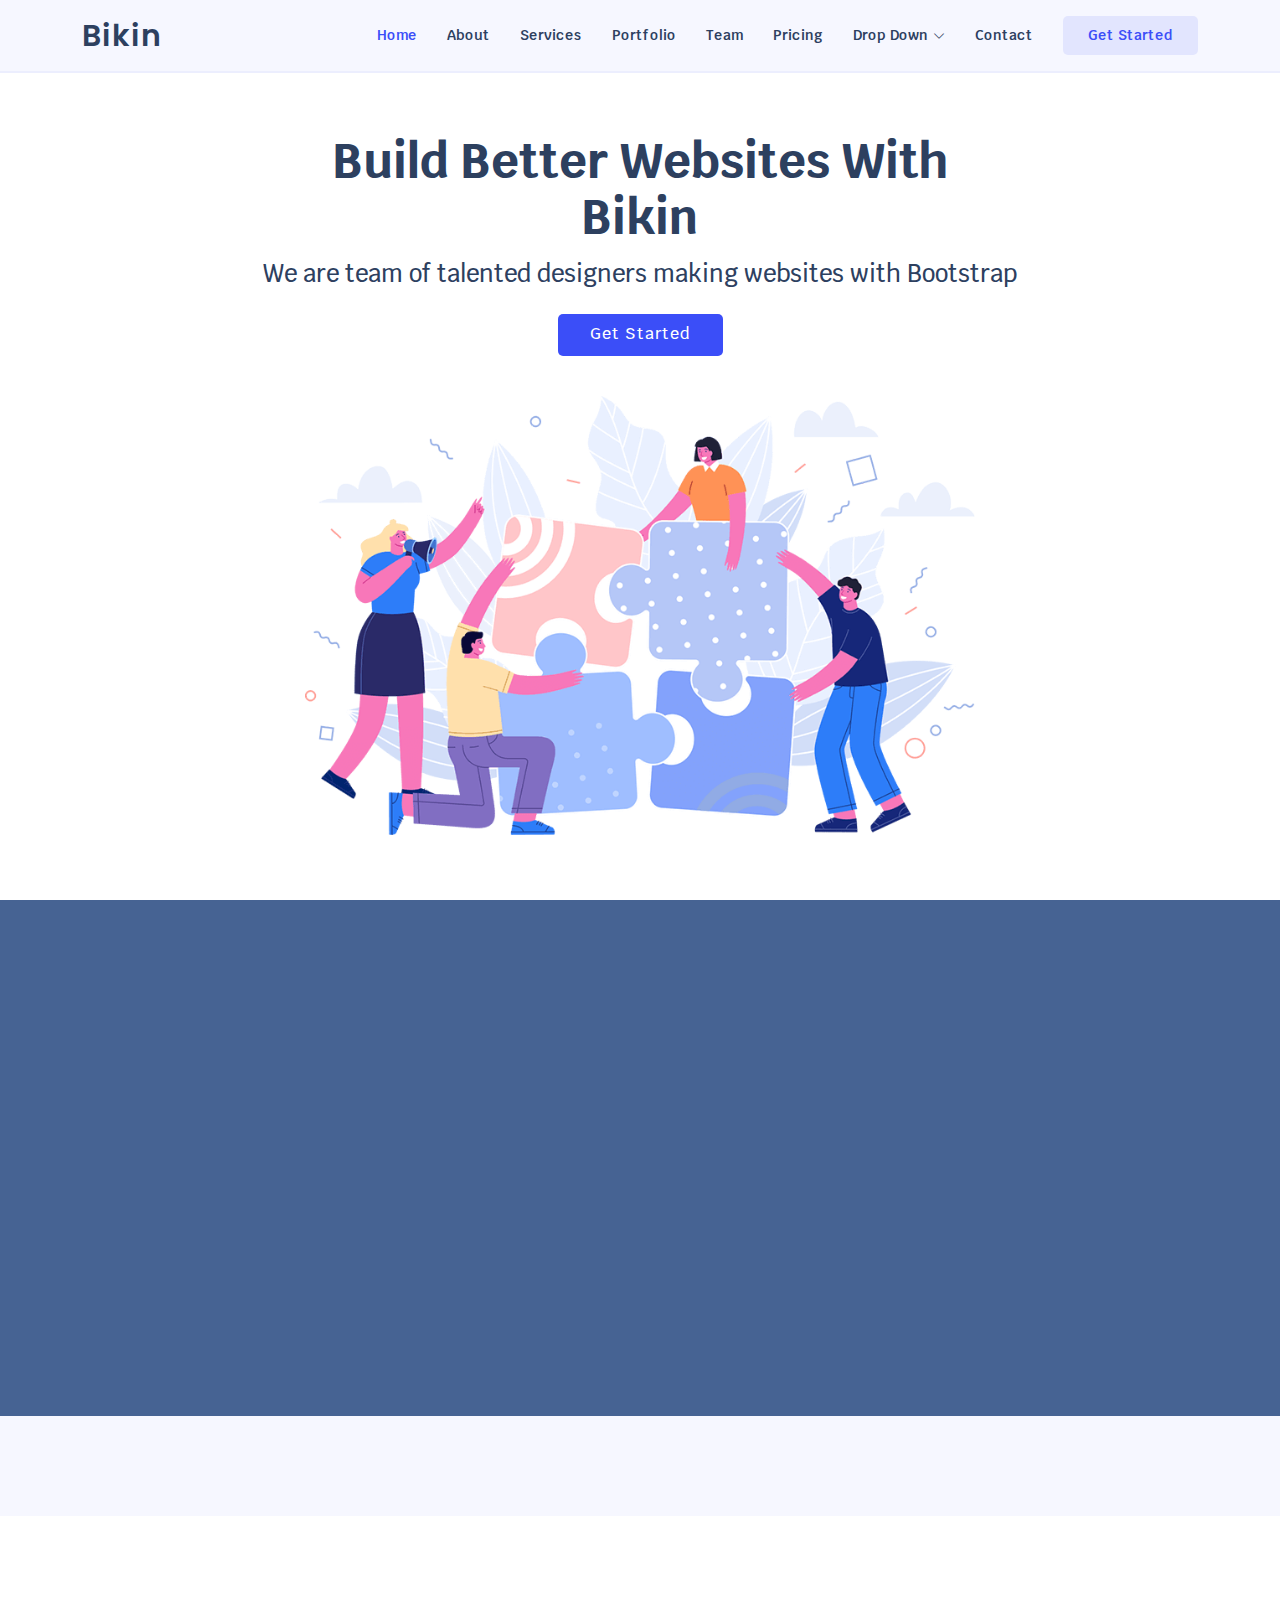
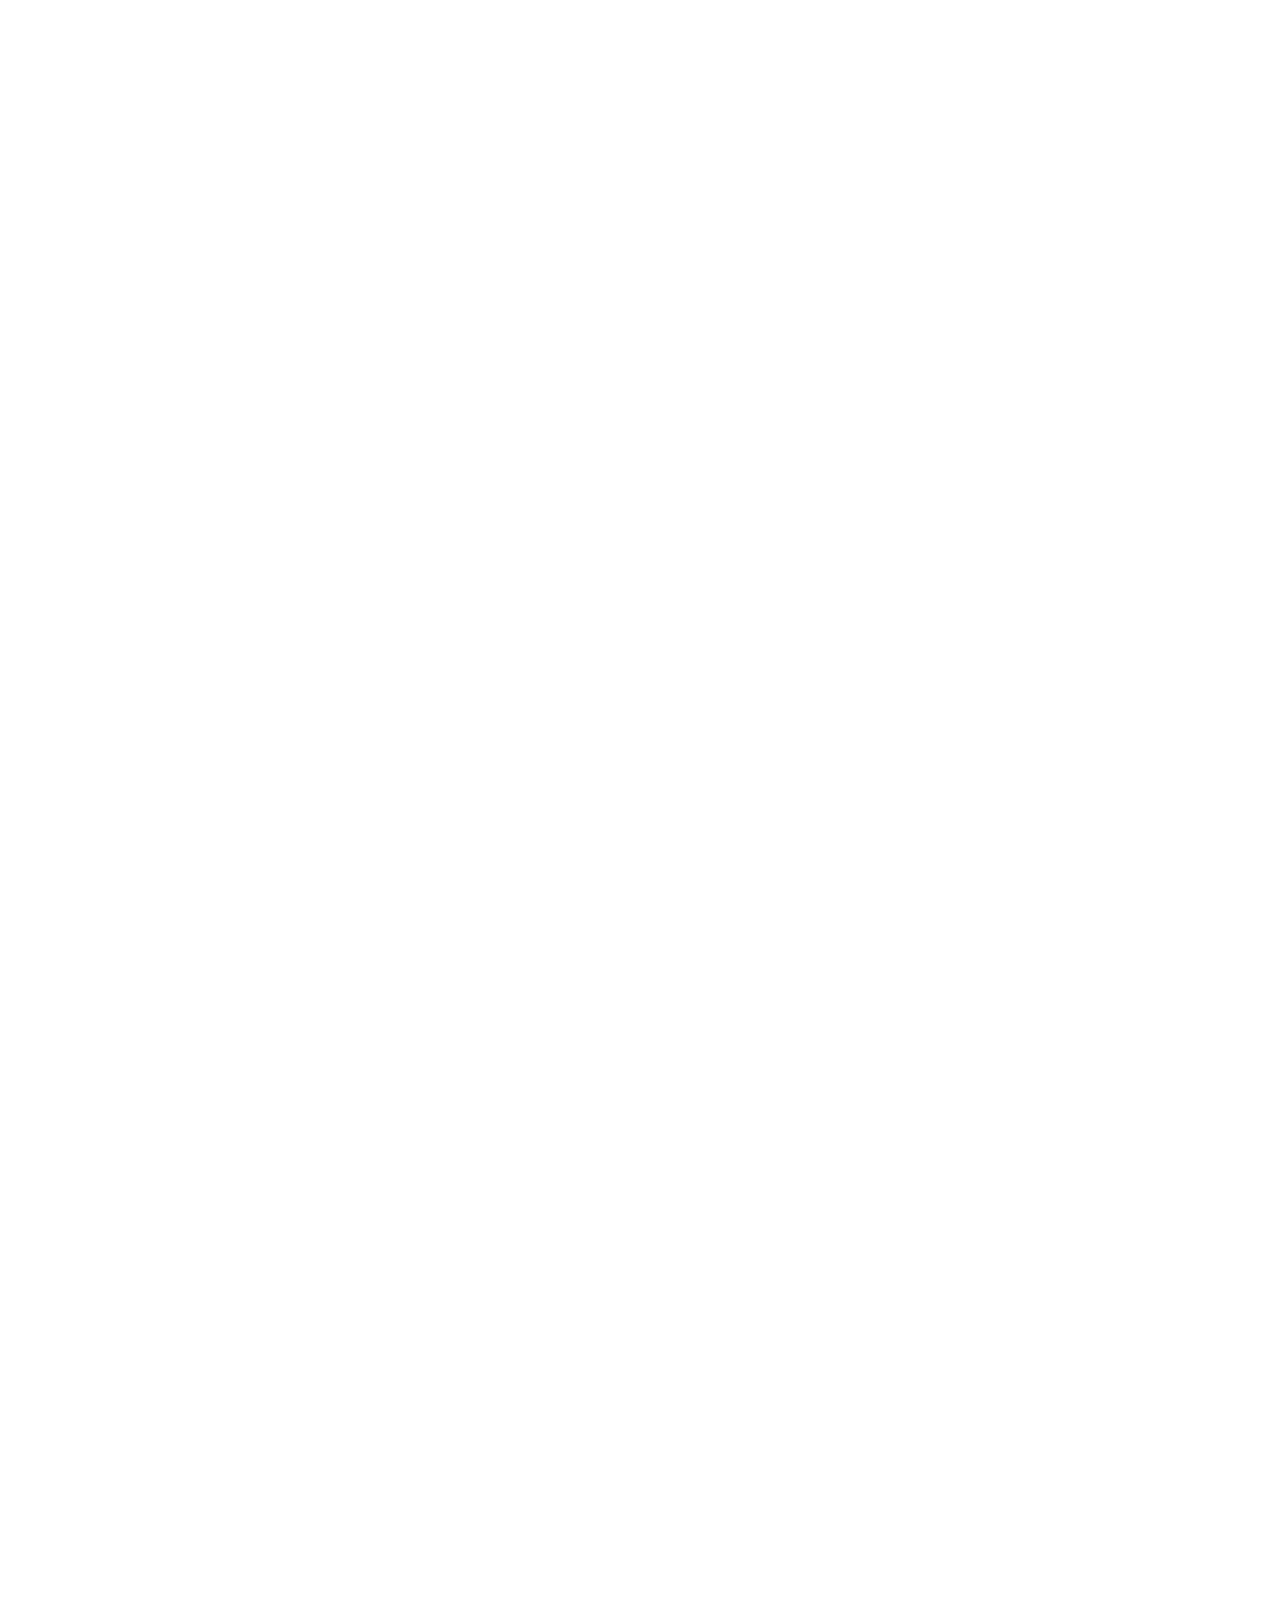
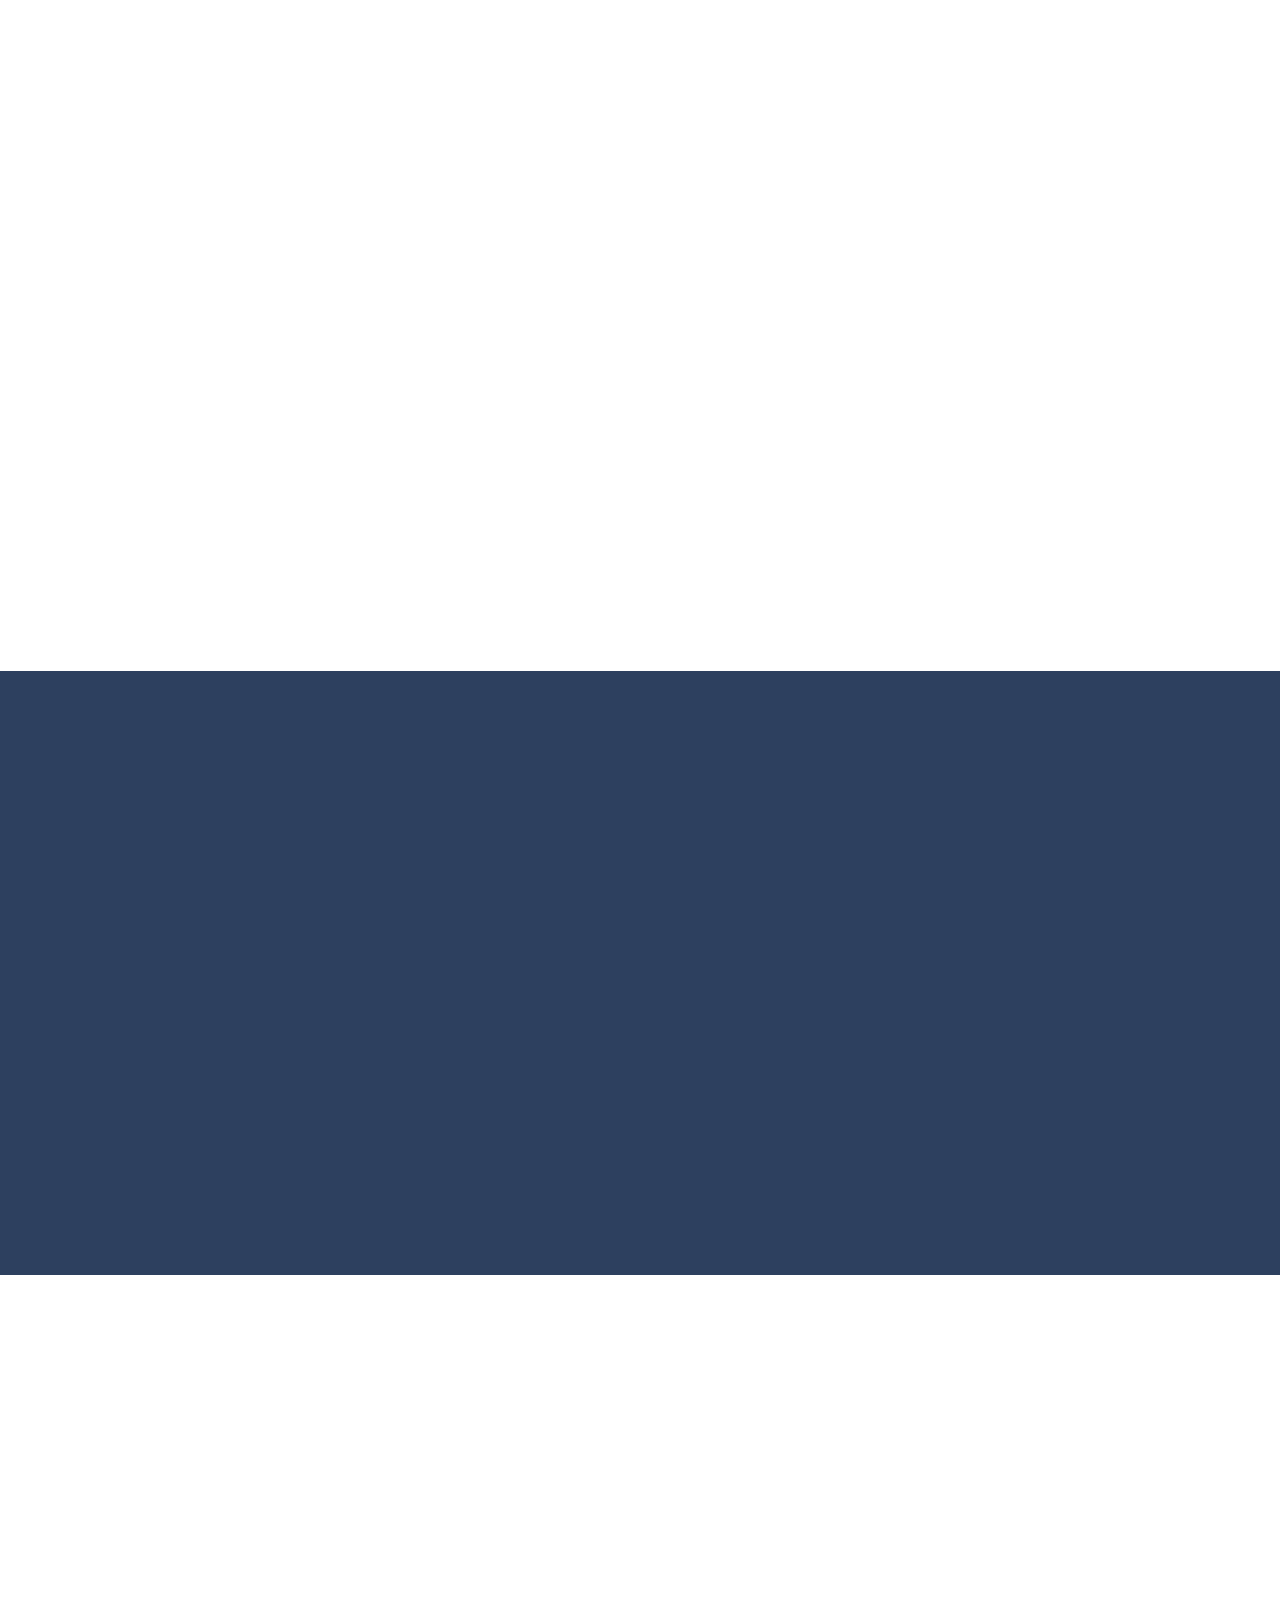
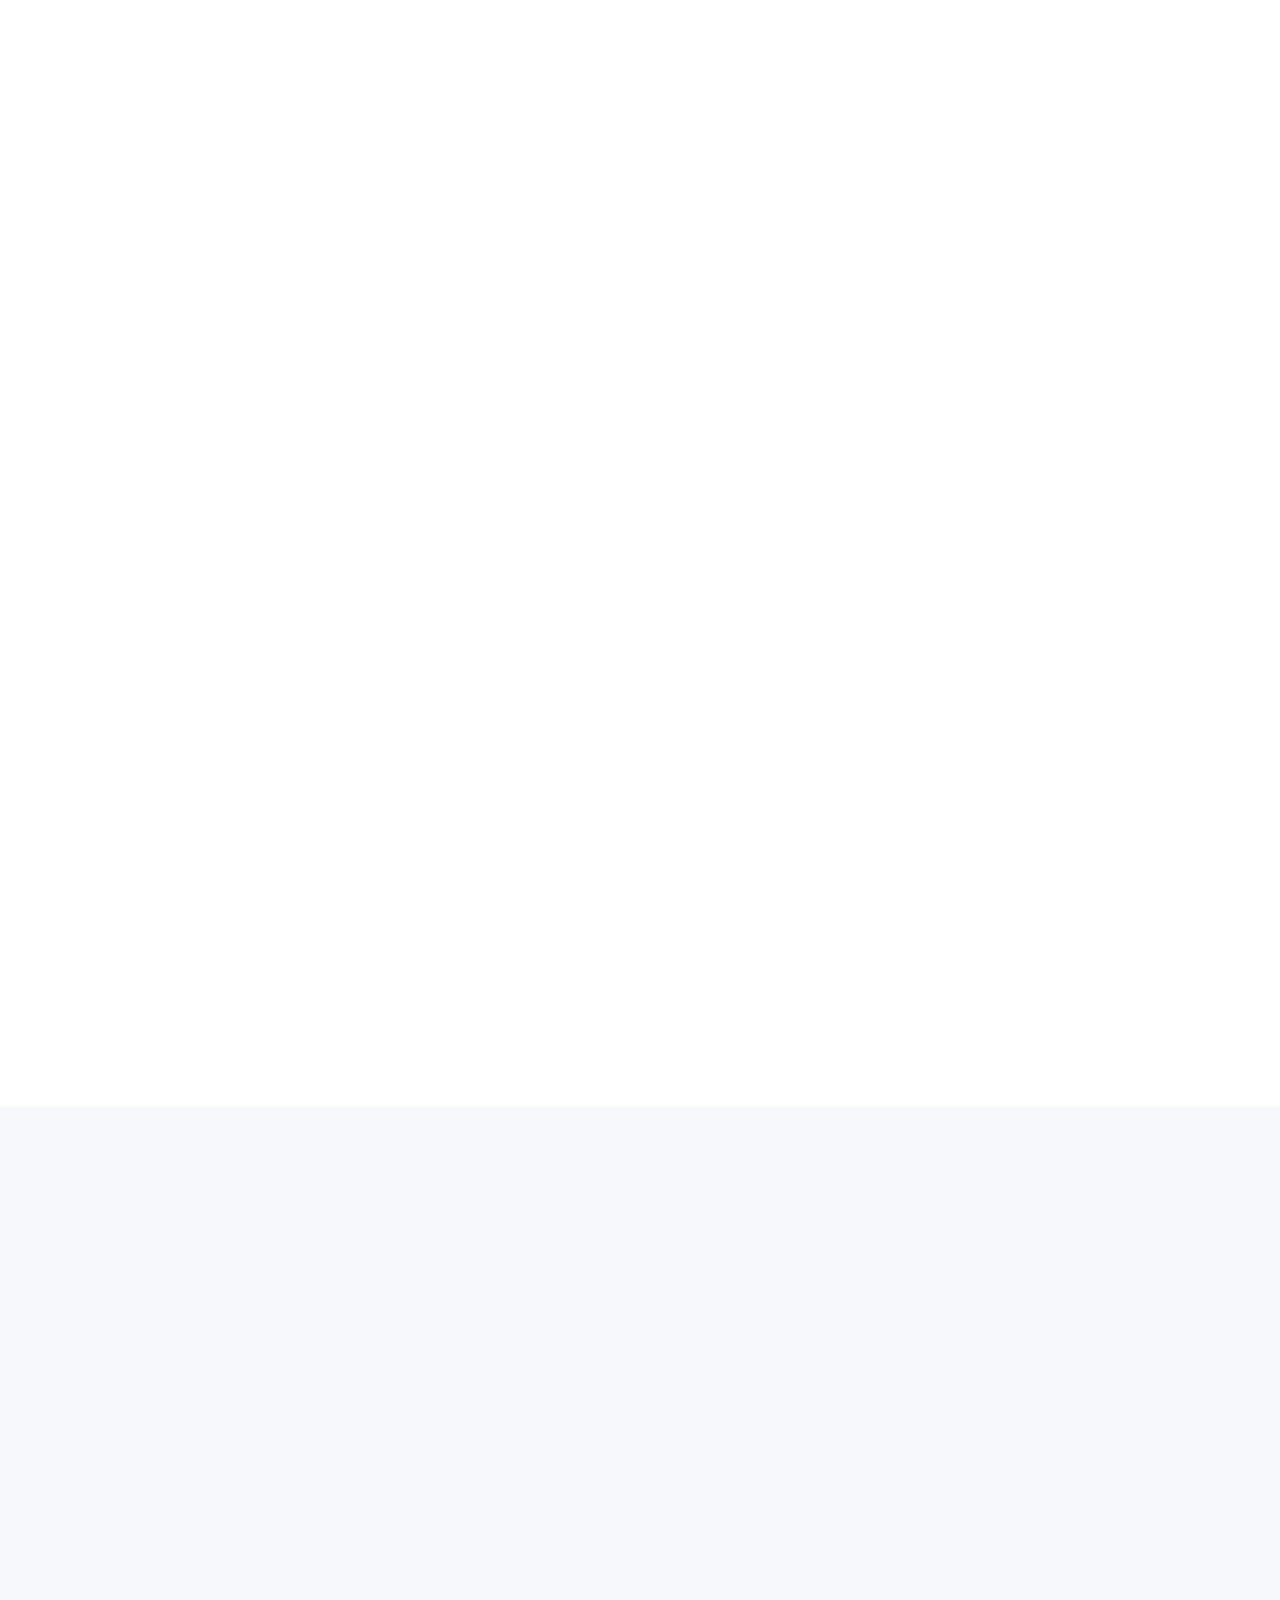
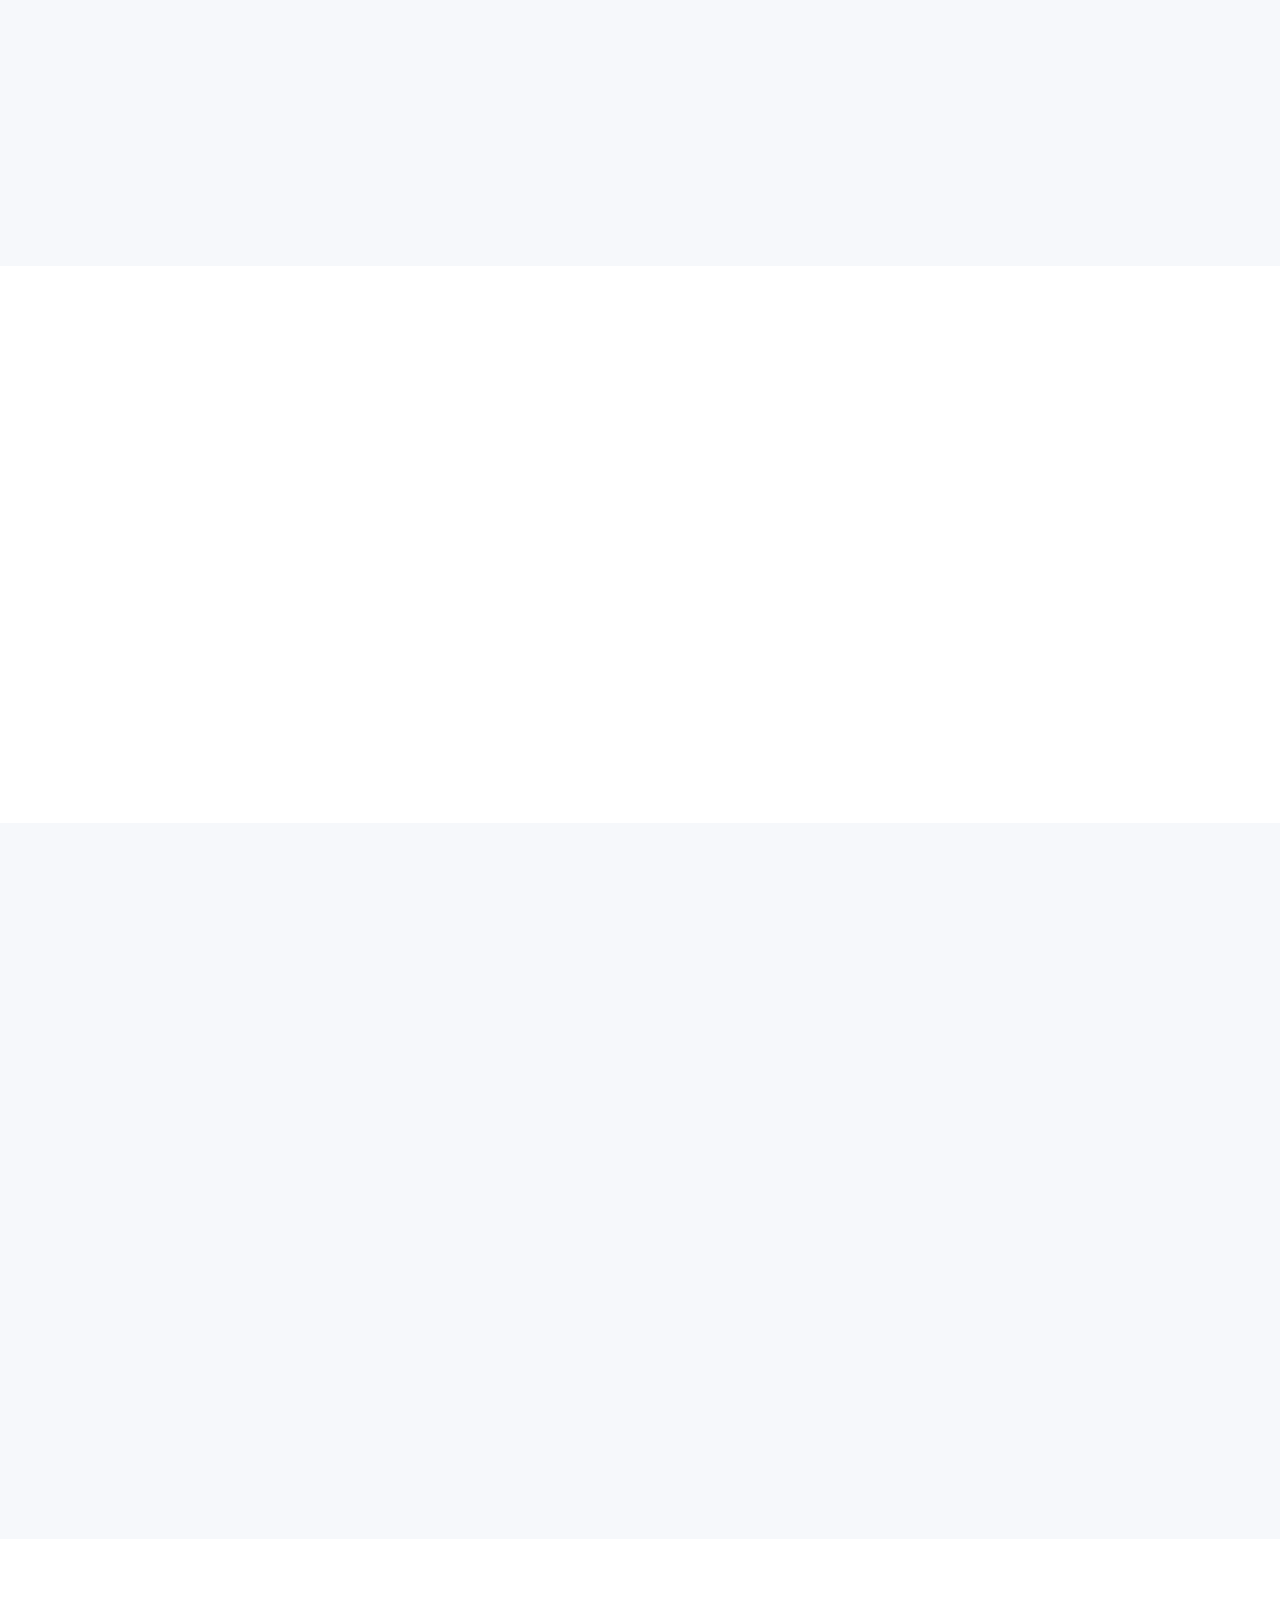
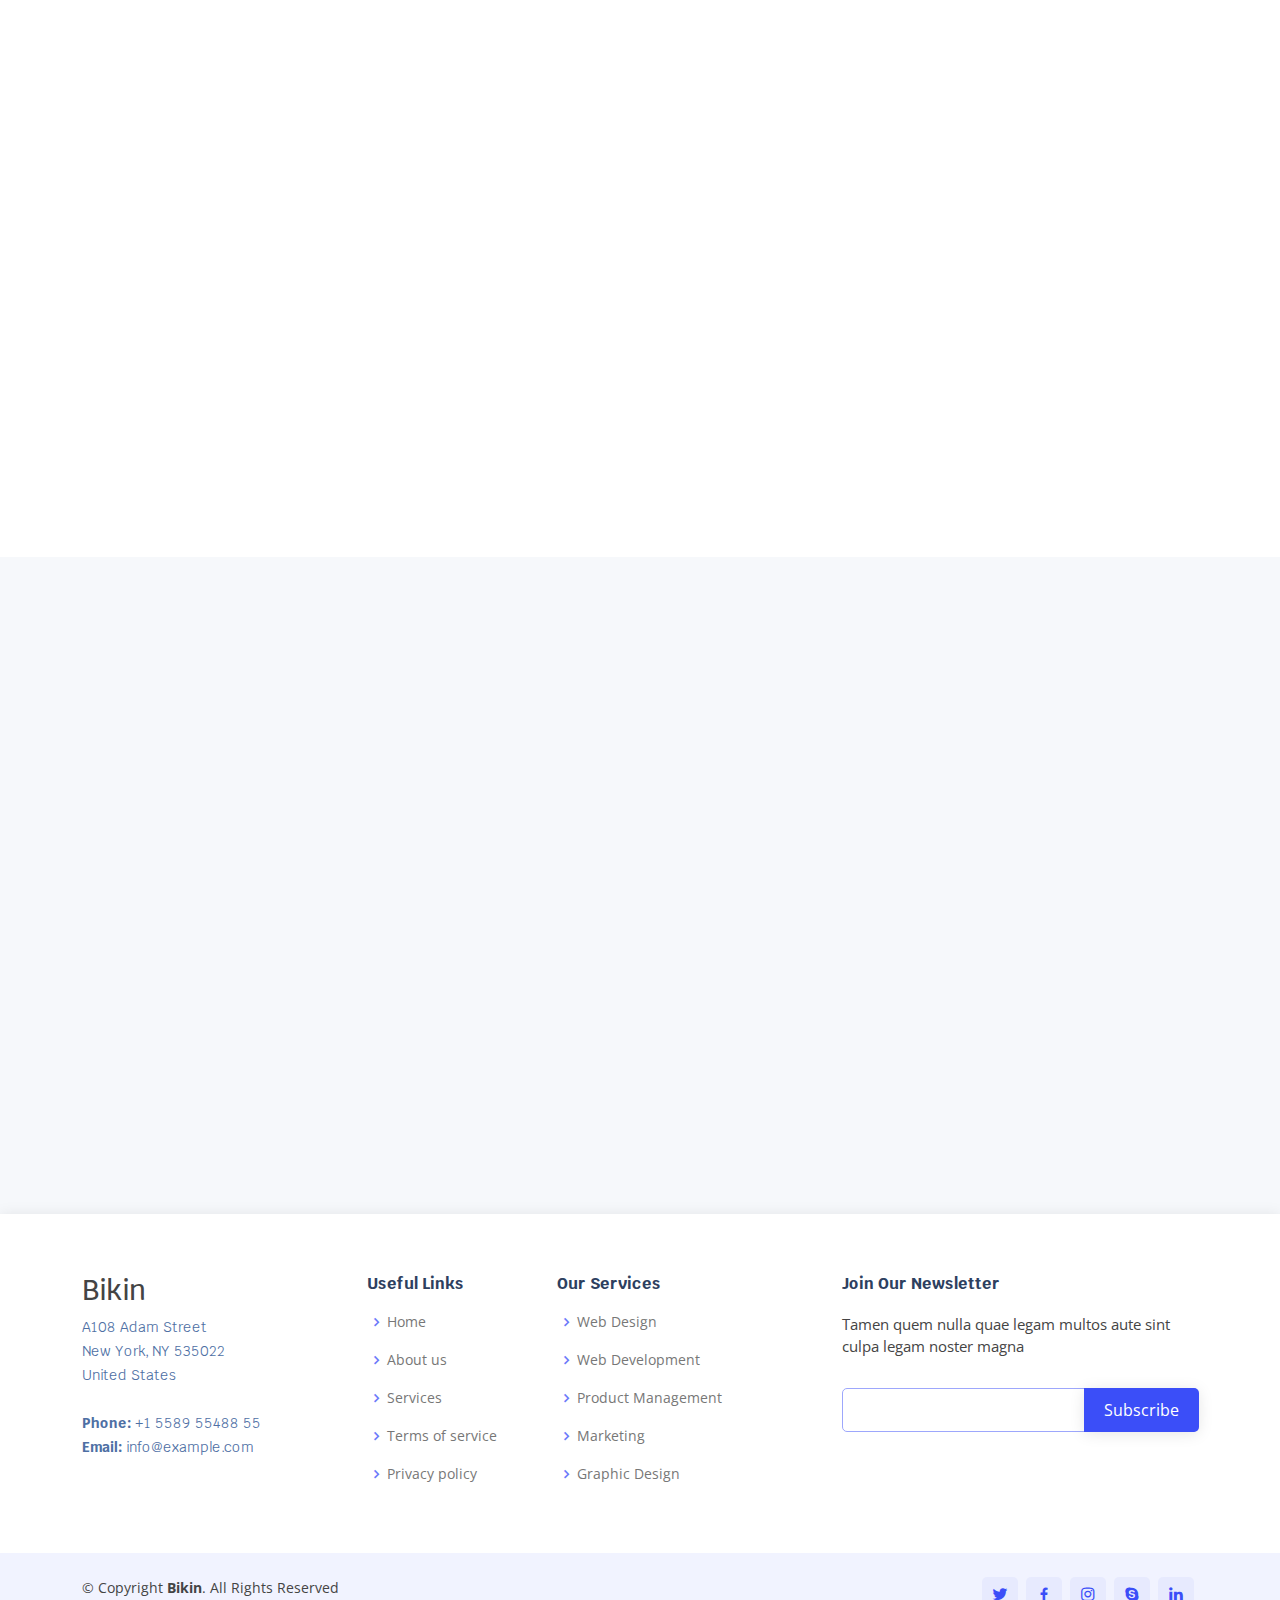
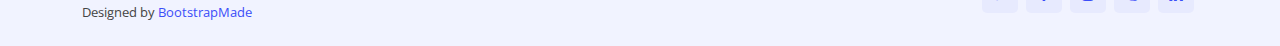
<file: Bikin/index.html>
<!DOCTYPE html>
<html lang="en">

<head>
  <meta charset="utf-8">
  <meta content="width=device-width, initial-scale=1.0" name="viewport">

  <title>Bikin Bootstrap Template - Index</title>
  <meta content="" name="description">
  <meta content="" name="keywords">

  <!-- Favicons -->
  <link href="assets/img/favicon.png" rel="icon">
  <link href="assets/img/apple-touch-icon.png" rel="apple-touch-icon">

  <!-- Google Fonts -->
  <link href="https://fonts.googleapis.com/css?family=Open+Sans:300,300i,400,400i,600,600i,700,700i|Krub:300,300i,400,400i,500,500i,600,600i,700,700i|Poppins:300,300i,400,400i,500,500i,600,600i,700,700i" rel="stylesheet">

  <!-- Vendor CSS Files -->
  <link href="assets/vendor/aos/aos.css" rel="stylesheet">
  <link href="assets/vendor/bootstrap/css/bootstrap.min.css" rel="stylesheet">
  <link href="assets/vendor/bootstrap-icons/bootstrap-icons.css" rel="stylesheet">
  <link href="assets/vendor/boxicons/css/boxicons.min.css" rel="stylesheet">
  <link href="assets/vendor/glightbox/css/glightbox.min.css" rel="stylesheet">
  <link href="assets/vendor/swiper/swiper-bundle.min.css" rel="stylesheet">

  <!-- Template Main CSS File -->
  <link href="assets/css/style.css" rel="stylesheet">

  <!-- =======================================================
  * Template Name: Bikin
  * Updated: Jan 09 2024 with Bootstrap v5.3.2
  * Template URL: https://bootstrapmade.com/bikin-free-simple-landing-page-template/
  * Author: BootstrapMade.com
  * License: https://bootstrapmade.com/license/
  ======================================================== -->
</head>

<body>

  <!-- ======= Header ======= -->
  <header id="header" class="fixed-top">
    <div class="container d-flex align-items-center justify-content-between">

      <h1 class="logo"><a href="index.html">Bikin</a></h1>
      <!-- Uncomment below if you prefer to use an image logo -->
      <!-- <a href="index.html" class="logo"><img src="assets/img/logo.png" alt="" class="img-fluid"></a>-->

      <nav id="navbar" class="navbar">
        <ul>
          <li><a class="nav-link scrollto active" href="#hero">Home</a></li>
          <li><a class="nav-link scrollto" href="#about">About</a></li>
          <li><a class="nav-link scrollto" href="#services">Services</a></li>
          <li><a class="nav-link scrollto " href="#portfolio">Portfolio</a></li>
          <li><a class="nav-link scrollto" href="#team">Team</a></li>
          <li><a class="nav-link scrollto" href="#pricing">Pricing</a></li>
          <li class="dropdown"><a href="#"><span>Drop Down</span> <i class="bi bi-chevron-down"></i></a>
            <ul>
              <li><a href="#">Drop Down 1</a></li>
              <li class="dropdown"><a href="#"><span>Deep Drop Down</span> <i class="bi bi-chevron-right"></i></a>
                <ul>
                  <li><a href="#">Deep Drop Down 1</a></li>
                  <li><a href="#">Deep Drop Down 2</a></li>
                  <li><a href="#">Deep Drop Down 3</a></li>
                  <li><a href="#">Deep Drop Down 4</a></li>
                  <li><a href="#">Deep Drop Down 5</a></li>
                </ul>
              </li>
              <li><a href="#">Drop Down 2</a></li>
              <li><a href="#">Drop Down 3</a></li>
              <li><a href="#">Drop Down 4</a></li>
            </ul>
          </li>
          <li><a class="nav-link scrollto" href="#contact">Contact</a></li>
          <li><a class="getstarted scrollto" href="#about">Get Started</a></li>
        </ul>
        <i class="bi bi-list mobile-nav-toggle"></i>
      </nav><!-- .navbar -->

    </div>
  </header><!-- End Header -->

  <!-- ======= Hero Section ======= -->
  <section id="hero" class="d-flex align-items-center">

    <div class="container d-flex flex-column align-items-center justify-content-center" data-aos="fade-up">
      <h1>Build Better Websites With Bikin</h1>
      <h2>We are team of talented designers making websites with Bootstrap</h2>
      <a href="#about" class="btn-get-started scrollto">Get Started</a>
      <img src="assets/img/hero-img.png" class="img-fluid hero-img" alt="" data-aos="zoom-in" data-aos-delay="150">
    </div>

  </section><!-- End Hero -->

  <main id="main">

    <!-- ======= About Section ======= -->
    <section id="about" class="about">
      <div class="container">

        <div class="row no-gutters">
          <div class="content col-xl-5 d-flex align-items-stretch" data-aos="fade-right">
            <div class="content">
              <h3>Voluptatem dignissimos provident quasi</h3>
              <p>
                Lorem ipsum dolor sit amet, consectetur adipiscing elit, sed do eiusmod tempor incididunt ut labore et dolore magna aliqua. Duis aute irure dolor in reprehenderit
              </p>
              <a href="#" class="about-btn">About us <i class="bx bx-chevron-right"></i></a>
            </div>
          </div>
          <div class="col-xl-7 d-flex align-items-stretch" data-aos="fade-left">
            <div class="icon-boxes d-flex flex-column justify-content-center">
              <div class="row">
                <div class="col-md-6 icon-box" data-aos="fade-up" data-aos-delay="100">
                  <i class="bx bx-receipt"></i>
                  <h4>Corporis voluptates sit</h4>
                  <p>Consequuntur sunt aut quasi enim aliquam quae harum pariatur laboris nisi ut aliquip</p>
                </div>
                <div class="col-md-6 icon-box" data-aos="fade-up" data-aos-delay="200">
                  <i class="bx bx-cube-alt"></i>
                  <h4>Ullamco laboris nisi</h4>
                  <p>Excepteur sint occaecat cupidatat non proident, sunt in culpa qui officia deserunt</p>
                </div>
                <div class="col-md-6 icon-box" data-aos="fade-up" data-aos-delay="300">
                  <i class="bx bx-images"></i>
                  <h4>Labore consequatur</h4>
                  <p>Aut suscipit aut cum nemo deleniti aut omnis. Doloribus ut maiores omnis facere</p>
                </div>
                <div class="col-md-6 icon-box" data-aos="fade-up" data-aos-delay="400">
                  <i class="bx bx-shield"></i>
                  <h4>Beatae veritatis</h4>
                  <p>Expedita veritatis consequuntur nihil tempore laudantium vitae denat pacta</p>
                </div>
              </div>
            </div><!-- End .content-->
          </div>
        </div>

      </div>
    </section><!-- End About Section -->

    <!-- ======= Clients Section ======= -->
    <section id="clients" class="clients">
      <div class="container" data-aos="zoom-in">

        <div class="row">

          <div class="col-lg-2 col-md-4 col-6 d-flex align-items-center justify-content-center">
            <img src="assets/img/clients/client-1.png" class="img-fluid" alt="">
          </div>

          <div class="col-lg-2 col-md-4 col-6 d-flex align-items-center justify-content-center">
            <img src="assets/img/clients/client-2.png" class="img-fluid" alt="">
          </div>

          <div class="col-lg-2 col-md-4 col-6 d-flex align-items-center justify-content-center">
            <img src="assets/img/clients/client-3.png" class="img-fluid" alt="">
          </div>

          <div class="col-lg-2 col-md-4 col-6 d-flex align-items-center justify-content-center">
            <img src="assets/img/clients/client-4.png" class="img-fluid" alt="">
          </div>

          <div class="col-lg-2 col-md-4 col-6 d-flex align-items-center justify-content-center">
            <img src="assets/img/clients/client-5.png" class="img-fluid" alt="">
          </div>

          <div class="col-lg-2 col-md-4 col-6 d-flex align-items-center justify-content-center">
            <img src="assets/img/clients/client-6.png" class="img-fluid" alt="">
          </div>

        </div>

      </div>
    </section><!-- End Clients Section -->

    <!-- ======= Features Section ======= -->
    <section id="features" class="features" data-aos="fade-up">
      <div class="container">

        <div class="section-title">
          <h2>Features</h2>
          <p>Magnam dolores commodi suscipit. Necessitatibus eius consequatur ex aliquid fuga eum quidem. Sit sint consectetur velit. Quisquam quos quisquam cupiditate. Et nemo qui impedit suscipit alias ea. Quia fugiat sit in iste officiis commodi quidem hic quas.</p>
        </div>

        <div class="row content">
          <div class="col-md-5" data-aos="fade-right" data-aos-delay="100">
            <img src="assets/img/features-1.png" class="img-fluid" alt="">
          </div>
          <div class="col-md-7 pt-4" data-aos="fade-left" data-aos-delay="100">
            <h3>Voluptatem dignissimos provident quasi corporis voluptates sit assumenda.</h3>
            <p class="fst-italic">
              Lorem ipsum dolor sit amet, consectetur adipiscing elit, sed do eiusmod tempor incididunt ut labore et dolore
              magna aliqua.
            </p>
            <ul>
              <li><i class="bi bi-check"></i> Ullamco laboris nisi ut aliquip ex ea commodo consequat.</li>
              <li><i class="bi bi-check"></i> Duis aute irure dolor in reprehenderit in voluptate velit.</li>
              <li><i class="bi bi-check"></i> Ullam est qui quos consequatur eos accusamus.</li>
            </ul>
          </div>
        </div>

        <div class="row content">
          <div class="col-md-5 order-1 order-md-2" data-aos="fade-left">
            <img src="assets/img/features-2.png" class="img-fluid" alt="">
          </div>
          <div class="col-md-7 pt-5 order-2 order-md-1" data-aos="fade-right">
            <h3>Corporis temporibus maiores provident</h3>
            <p class="fst-italic">
              Lorem ipsum dolor sit amet, consectetur adipiscing elit, sed do eiusmod tempor incididunt ut labore et dolore
              magna aliqua.
            </p>
            <p>
              Ullamco laboris nisi ut aliquip ex ea commodo consequat. Duis aute irure dolor in reprehenderit in voluptate
              velit esse cillum dolore eu fugiat nulla pariatur. Excepteur sint occaecat cupidatat non proident, sunt in
              culpa qui officia deserunt mollit anim id est laborum
            </p>
          </div>
        </div>

        <div class="row content">
          <div class="col-md-5" data-aos="fade-right">
            <img src="assets/img/features-3.png" class="img-fluid" alt="">
          </div>
          <div class="col-md-7 pt-5" data-aos="fade-left">
            <h3>Sunt consequatur ad ut est nulla consectetur reiciendis animi voluptas</h3>
            <p>Cupiditate placeat cupiditate placeat est ipsam culpa. Delectus quia minima quod. Sunt saepe odit aut quia voluptatem hic voluptas dolor doloremque.</p>
            <ul>
              <li><i class="bi bi-check"></i> Ullamco laboris nisi ut aliquip ex ea commodo consequat.</li>
              <li><i class="bi bi-check"></i> Duis aute irure dolor in reprehenderit in voluptate velit.</li>
              <li><i class="bi bi-check"></i> Facilis ut et voluptatem aperiam. Autem soluta ad fugiat.</li>
            </ul>
          </div>
        </div>

        <div class="row content">
          <div class="col-md-5 order-1 order-md-2" data-aos="fade-left">
            <img src="assets/img/features-4.png" class="img-fluid" alt="">
          </div>
          <div class="col-md-7 pt-5 order-2 order-md-1" data-aos="fade-right">
            <h3>Quas et necessitatibus eaque impedit ipsum animi consequatur incidunt in</h3>
            <p class="fst-italic">
              Lorem ipsum dolor sit amet, consectetur adipiscing elit, sed do eiusmod tempor incididunt ut labore et dolore
              magna aliqua.
            </p>
            <p>
              Ullamco laboris nisi ut aliquip ex ea commodo consequat. Duis aute irure dolor in reprehenderit in voluptate
              velit esse cillum dolore eu fugiat nulla pariatur. Excepteur sint occaecat cupidatat non proident, sunt in
              culpa qui officia deserunt mollit anim id est laborum
            </p>
          </div>
        </div>

      </div>
    </section><!-- End Features Section -->

    <!-- ======= Steps Section ======= -->
    <section id="steps" class="steps">
      <div class="container">

        <div class="row no-gutters" data-aos="fade-up">

          <div class="col-lg-4 col-md-6 content-item" data-aos="fade-up" data-aos-delay="100">
            <span>01</span>
            <h4>Lorem Ipsum</h4>
            <p>Ulamco laboris nisi ut aliquip ex ea commodo consequat. Et consectetur ducimus vero placeat</p>
          </div>

          <div class="col-lg-4 col-md-6 content-item" data-aos="fade-up" data-aos-delay="200">
            <span>02</span>
            <h4>Repellat Nihil</h4>
            <p>Dolorem est fugiat occaecati voluptate velit esse. Dicta veritatis dolor quod et vel dire leno para dest</p>
          </div>

          <div class="col-lg-4 col-md-6 content-item" data-aos="fade-up" data-aos-delay="300">
            <span>03</span>
            <h4> Ad ad velit qui</h4>
            <p>Molestiae officiis omnis illo asperiores. Aut doloribus vitae sunt debitis quo vel nam quis</p>
          </div>

          <div class="col-lg-4 col-md-6 content-item" data-aos="fade-up" data-aos-delay="100">
            <span>04</span>
            <h4>Repellendus molestiae</h4>
            <p>Inventore quo sint a sint rerum. Distinctio blanditiis deserunt quod soluta quod nam mider lando casa</p>
          </div>

          <div class="col-lg-4 col-md-6 content-item" data-aos="fade-up" data-aos-delay="200">
            <span>05</span>
            <h4>Sapiente Magnam</h4>
            <p>Vitae dolorem in deleniti ipsum omnis tempore voluptatem. Qui possimus est repellendus est quibusdam</p>
          </div>

          <div class="col-lg-4 col-md-6 content-item" data-aos="fade-up" data-aos-delay="300">
            <span>06</span>
            <h4>Facilis Impedit</h4>
            <p>Quis eum numquam veniam ea voluptatibus voluptas. Excepturi aut nostrum repudiandae voluptatibus corporis sequi</p>
          </div>

        </div>

      </div>
    </section><!-- End Steps Section -->

    <!-- ======= Services Section ======= -->
    <section id="services" class="services">
      <div class="container" data-aos="fade-up">

        <div class="section-title">
          <h2>Services</h2>
          <p>Magnam dolores commodi suscipit. Necessitatibus eius consequatur ex aliquid fuga eum quidem. Sit sint consectetur velit. Quisquam quos quisquam cupiditate. Et nemo qui impedit suscipit alias ea. Quia fugiat sit in iste officiis commodi quidem hic quas.</p>
        </div>

        <div class="row">
          <div class="col-md-6 col-lg-3 d-flex align-items-stretch mb-5 mb-lg-0" data-aos="fade-up" data-aos-delay="100">
            <div class="icon-box">
              <div class="icon"><i class="bx bxl-dribbble"></i></div>
              <h4 class="title"><a href="">Lorem Ipsum</a></h4>
              <p class="description">Voluptatum deleniti atque corrupti quos dolores et quas molestias excepturi</p>
            </div>
          </div>

          <div class="col-md-6 col-lg-3 d-flex align-items-stretch mb-5 mb-lg-0" data-aos="fade-up" data-aos-delay="200">
            <div class="icon-box">
              <div class="icon"><i class="bx bx-file"></i></div>
              <h4 class="title"><a href="">Sed ut perspiciatis</a></h4>
              <p class="description">Duis aute irure dolor in reprehenderit in voluptate velit esse cillum dolore</p>
            </div>
          </div>

          <div class="col-md-6 col-lg-3 d-flex align-items-stretch mb-5 mb-lg-0" data-aos="fade-up" data-aos-delay="300">
            <div class="icon-box">
              <div class="icon"><i class="bx bx-tachometer"></i></div>
              <h4 class="title"><a href="">Magni Dolores</a></h4>
              <p class="description">Excepteur sint occaecat cupidatat non proident, sunt in culpa qui officia</p>
            </div>
          </div>

          <div class="col-md-6 col-lg-3 d-flex align-items-stretch mb-5 mb-lg-0" data-aos="fade-up" data-aos-delay="400">
            <div class="icon-box">
              <div class="icon"><i class="bx bx-layer"></i></div>
              <h4 class="title"><a href="">Nemo Enim</a></h4>
              <p class="description">At vero eos et accusamus et iusto odio dignissimos ducimus qui blanditiis</p>
            </div>
          </div>

        </div>

      </div>
    </section><!-- End Services Section -->

    <!-- ======= Portfolio Section ======= -->
    <section id="portfolio" class="portfolio">
      <div class="container" data-aos="fade-up">

        <div class="section-title">
          <h2>Portfolio</h2>
          <p>Magnam dolores commodi suscipit. Necessitatibus eius consequatur ex aliquid fuga eum quidem. Sit sint consectetur velit. Quisquam quos quisquam cupiditate. Et nemo qui impedit suscipit alias ea. Quia fugiat sit in iste officiis commodi quidem hic quas.</p>
        </div>

        <div class="row">
          <div class="col-lg-12 d-flex justify-content-center">
            <ul id="portfolio-flters">
              <li data-filter="*" class="filter-active">All</li>
              <li data-filter=".filter-app">App</li>
              <li data-filter=".filter-card">Card</li>
              <li data-filter=".filter-web">Web</li>
            </ul>
          </div>
        </div>

        <div class="row portfolio-container">

          <div class="col-lg-4 col-md-6 portfolio-item filter-app">
            <div class="portfolio-wrap">
              <img src="assets/img/portfolio/portfolio-1.jpg" class="img-fluid" alt="">
              <div class="portfolio-info">
                <h4>App 1</h4>
                <p>App</p>
                <div class="portfolio-links">
                  <a href="assets/img/portfolio/portfolio-1.jpg" data-gallery="portfolioGallery" class="portfolio-lightbox" title="App 1"><i class="bx bx-plus"></i></a>
                  <a href="portfolio-details.html" title="More Details"><i class="bx bx-link"></i></a>
                </div>
              </div>
            </div>
          </div>

          <div class="col-lg-4 col-md-6 portfolio-item filter-web">
            <div class="portfolio-wrap">
              <img src="assets/img/portfolio/portfolio-2.jpg" class="img-fluid" alt="">
              <div class="portfolio-info">
                <h4>Web 3</h4>
                <p>Web</p>
                <div class="portfolio-links">
                  <a href="assets/img/portfolio/portfolio-2.jpg" data-gallery="portfolioGallery" class="portfolio-lightbox" title="Web 3"><i class="bx bx-plus"></i></a>
                  <a href="portfolio-details.html" title="More Details"><i class="bx bx-link"></i></a>
                </div>
              </div>
            </div>
          </div>

          <div class="col-lg-4 col-md-6 portfolio-item filter-app">
            <div class="portfolio-wrap">
              <img src="assets/img/portfolio/portfolio-3.jpg" class="img-fluid" alt="">
              <div class="portfolio-info">
                <h4>App 2</h4>
                <p>App</p>
                <div class="portfolio-links">
                  <a href="assets/img/portfolio/portfolio-3.jpg" data-gallery="portfolioGallery" class="portfolio-lightbox" title="App 2"><i class="bx bx-plus"></i></a>
                  <a href="portfolio-details.html" title="More Details"><i class="bx bx-link"></i></a>
                </div>
              </div>
            </div>
          </div>

          <div class="col-lg-4 col-md-6 portfolio-item filter-card">
            <div class="portfolio-wrap">
              <img src="assets/img/portfolio/portfolio-4.jpg" class="img-fluid" alt="">
              <div class="portfolio-info">
                <h4>Card 2</h4>
                <p>Card</p>
                <div class="portfolio-links">
                  <a href="assets/img/portfolio/portfolio-4.jpg" data-gallery="portfolioGallery" class="portfolio-lightbox" title="Card 2"><i class="bx bx-plus"></i></a>
                  <a href="portfolio-details.html" title="More Details"><i class="bx bx-link"></i></a>
                </div>
              </div>
            </div>
          </div>

          <div class="col-lg-4 col-md-6 portfolio-item filter-web">
            <div class="portfolio-wrap">
              <img src="assets/img/portfolio/portfolio-5.jpg" class="img-fluid" alt="">
              <div class="portfolio-info">
                <h4>Web 2</h4>
                <p>Web</p>
                <div class="portfolio-links">
                  <a href="assets/img/portfolio/portfolio-5.jpg" data-gallery="portfolioGallery" class="portfolio-lightbox" title="Web 2"><i class="bx bx-plus"></i></a>
                  <a href="portfolio-details.html" title="More Details"><i class="bx bx-link"></i></a>
                </div>
              </div>
            </div>
          </div>

          <div class="col-lg-4 col-md-6 portfolio-item filter-app">
            <div class="portfolio-wrap">
              <img src="assets/img/portfolio/portfolio-6.jpg" class="img-fluid" alt="">
              <div class="portfolio-info">
                <h4>App 3</h4>
                <p>App</p>
                <div class="portfolio-links">
                  <a href="assets/img/portfolio/portfolio-6.jpg" data-gallery="portfolioGallery" class="portfolio-lightbox" title="App 3"><i class="bx bx-plus"></i></a>
                  <a href="portfolio-details.html" title="More Details"><i class="bx bx-link"></i></a>
                </div>
              </div>
            </div>
          </div>

          <div class="col-lg-4 col-md-6 portfolio-item filter-card">
            <div class="portfolio-wrap">
              <img src="assets/img/portfolio/portfolio-7.jpg" class="img-fluid" alt="">
              <div class="portfolio-info">
                <h4>Card 1</h4>
                <p>Card</p>
                <div class="portfolio-links">
                  <a href="assets/img/portfolio/portfolio-7.jpg" data-gallery="portfolioGallery" class="portfolio-lightbox" title="Card 1"><i class="bx bx-plus"></i></a>
                  <a href="portfolio-details.html" title="More Details"><i class="bx bx-link"></i></a>
                </div>
              </div>
            </div>
          </div>

          <div class="col-lg-4 col-md-6 portfolio-item filter-card">
            <div class="portfolio-wrap">
              <img src="assets/img/portfolio/portfolio-8.jpg" class="img-fluid" alt="">
              <div class="portfolio-info">
                <h4>Card 3</h4>
                <p>Card</p>
                <div class="portfolio-links">
                  <a href="assets/img/portfolio/portfolio-8.jpg" data-gallery="portfolioGallery" class="portfolio-lightbox" title="Card 3"><i class="bx bx-plus"></i></a>
                  <a href="portfolio-details.html" title="More Details"><i class="bx bx-link"></i></a>
                </div>
              </div>
            </div>
          </div>

          <div class="col-lg-4 col-md-6 portfolio-item filter-web">
            <div class="portfolio-wrap">
              <img src="assets/img/portfolio/portfolio-9.jpg" class="img-fluid" alt="">
              <div class="portfolio-info">
                <h4>Web 3</h4>
                <p>Web</p>
                <div class="portfolio-links">
                  <a href="assets/img/portfolio/portfolio-9.jpg" data-gallery="portfolioGallery" class="portfolio-lightbox" title="Web 3"><i class="bx bx-plus"></i></a>
                  <a href="portfolio-details.html" title="More Details"><i class="bx bx-link"></i></a>
                </div>
              </div>
            </div>
          </div>

        </div>

      </div>
    </section><!-- End Portfolio Section -->

    <!-- ======= Testimonials Section ======= -->
    <section id="testimonials" class="testimonials section-bg">
      <div class="container" data-aos="fade-up">

        <div class="section-title">
          <h2>Testimonials</h2>
          <p>Magnam dolores commodi suscipit. Necessitatibus eius consequatur ex aliquid fuga eum quidem. Sit sint consectetur velit. Quisquam quos quisquam cupiditate. Et nemo qui impedit suscipit alias ea. Quia fugiat sit in iste officiis commodi quidem hic quas.</p>
        </div>

        <div class="testimonials-slider swiper" data-aos="fade-up" data-aos-delay="100">
          <div class="swiper-wrapper">

            <div class="swiper-slide">
              <div class="testimonial-item">
                <p>
                  <i class="bx bxs-quote-alt-left quote-icon-left"></i>
                  Proin iaculis purus consequat sem cure digni ssim donec porttitora entum suscipit rhoncus. Accusantium quam, ultricies eget id, aliquam eget nibh et. Maecen aliquam, risus at semper.
                  <i class="bx bxs-quote-alt-right quote-icon-right"></i>
                </p>
                <img src="assets/img/testimonials/testimonials-1.jpg" class="testimonial-img" alt="">
                <h3>Saul Goodman</h3>
                <h4>Ceo &amp; Founder</h4>
              </div>
            </div><!-- End testimonial item -->

            <div class="swiper-slide">
              <div class="testimonial-item">
                <p>
                  <i class="bx bxs-quote-alt-left quote-icon-left"></i>
                  Export tempor illum tamen malis malis eram quae irure esse labore quem cillum quid cillum eram malis quorum velit fore eram velit sunt aliqua noster fugiat irure amet legam anim culpa.
                  <i class="bx bxs-quote-alt-right quote-icon-right"></i>
                </p>
                <img src="assets/img/testimonials/testimonials-2.jpg" class="testimonial-img" alt="">
                <h3>Sara Wilsson</h3>
                <h4>Designer</h4>
              </div>
            </div><!-- End testimonial item -->

            <div class="swiper-slide">
              <div class="testimonial-item">
                <p>
                  <i class="bx bxs-quote-alt-left quote-icon-left"></i>
                  Enim nisi quem export duis labore cillum quae magna enim sint quorum nulla quem veniam duis minim tempor labore quem eram duis noster aute amet eram fore quis sint minim.
                  <i class="bx bxs-quote-alt-right quote-icon-right"></i>
                </p>
                <img src="assets/img/testimonials/testimonials-3.jpg" class="testimonial-img" alt="">
                <h3>Jena Karlis</h3>
                <h4>Store Owner</h4>
              </div>
            </div><!-- End testimonial item -->

            <div class="swiper-slide">
              <div class="testimonial-item">
                <p>
                  <i class="bx bxs-quote-alt-left quote-icon-left"></i>
                  Fugiat enim eram quae cillum dolore dolor amet nulla culpa multos export minim fugiat minim velit minim dolor enim duis veniam ipsum anim magna sunt elit fore quem dolore labore illum veniam.
                  <i class="bx bxs-quote-alt-right quote-icon-right"></i>
                </p>
                <img src="assets/img/testimonials/testimonials-4.jpg" class="testimonial-img" alt="">
                <h3>Matt Brandon</h3>
                <h4>Freelancer</h4>
              </div>
            </div><!-- End testimonial item -->

            <div class="swiper-slide">
              <div class="testimonial-item">
                <p>
                  <i class="bx bxs-quote-alt-left quote-icon-left"></i>
                  Quis quorum aliqua sint quem legam fore sunt eram irure aliqua veniam tempor noster veniam enim culpa labore duis sunt culpa nulla illum cillum fugiat legam esse veniam culpa fore nisi cillum quid.
                  <i class="bx bxs-quote-alt-right quote-icon-right"></i>
                </p>
                <img src="assets/img/testimonials/testimonials-5.jpg" class="testimonial-img" alt="">
                <h3>John Larson</h3>
                <h4>Entrepreneur</h4>
              </div>
            </div><!-- End testimonial item -->

          </div>
          <div class="swiper-pagination"></div>
        </div>

      </div>
    </section><!-- End Testimonials Section -->

    <!-- ======= Team Section ======= -->
    <section id="team" class="team">
      <div class="container" data-aos="fade-up">

        <div class="section-title">
          <h2>Team</h2>
          <p>Magnam dolores commodi suscipit. Necessitatibus eius consequatur ex aliquid fuga eum quidem. Sit sint consectetur velit. Quisquam quos quisquam cupiditate. Et nemo qui impedit suscipit alias ea. Quia fugiat sit in iste officiis commodi quidem hic quas.</p>
        </div>

        <div class="row">

          <div class="col-xl-3 col-lg-4 col-md-6" data-aos="fade-up" data-aos-delay="100">
            <div class="member">
              <img src="assets/img/team/team-1.jpg" class="img-fluid" alt="">
              <div class="member-info">
                <div class="member-info-content">
                  <h4>Walter White</h4>
                  <span>Chief Executive Officer</span>
                </div>
                <div class="social">
                  <a href=""><i class="bi bi-twitter"></i></a>
                  <a href=""><i class="bi bi-facebook"></i></a>
                  <a href=""><i class="bi bi-instagram"></i></a>
                  <a href=""><i class="bi bi-linkedin"></i></a>
                </div>
              </div>
            </div>
          </div>

          <div class="col-xl-3 col-lg-4 col-md-6" data-aos="fade-up" data-aos-delay="200">
            <div class="member">
              <img src="assets/img/team/team-2.jpg" class="img-fluid" alt="">
              <div class="member-info">
                <div class="member-info-content">
                  <h4>Sarah Jhonson</h4>
                  <span>Product Manager</span>
                </div>
                <div class="social">
                  <a href=""><i class="bi bi-twitter"></i></a>
                  <a href=""><i class="bi bi-facebook"></i></a>
                  <a href=""><i class="bi bi-instagram"></i></a>
                  <a href=""><i class="bi bi-linkedin"></i></a>
                </div>
              </div>
            </div>
          </div>

          <div class="col-xl-3 col-lg-4 col-md-6" data-aos="fade-up" data-aos-delay="300">
            <div class="member">
              <img src="assets/img/team/team-3.jpg" class="img-fluid" alt="">
              <div class="member-info">
                <div class="member-info-content">
                  <h4>William Anderson</h4>
                  <span>CTO</span>
                </div>
                <div class="social">
                  <a href=""><i class="bi bi-twitter"></i></a>
                  <a href=""><i class="bi bi-facebook"></i></a>
                  <a href=""><i class="bi bi-instagram"></i></a>
                  <a href=""><i class="bi bi-linkedin"></i></a>
                </div>
              </div>
            </div>
          </div>

          <div class="col-xl-3 col-lg-4 col-md-6" data-aos="fade-up" data-aos-delay="400">
            <div class="member">
              <img src="assets/img/team/team-4.jpg" class="img-fluid" alt="">
              <div class="member-info">
                <div class="member-info-content">
                  <h4>Amanda Jepson</h4>
                  <span>Accountant</span>
                </div>
                <div class="social">
                  <a href=""><i class="bi bi-twitter"></i></a>
                  <a href=""><i class="bi bi-facebook"></i></a>
                  <a href=""><i class="bi bi-instagram"></i></a>
                  <a href=""><i class="bi bi-linkedin"></i></a>
                </div>
              </div>
            </div>
          </div>

        </div>

      </div>
    </section><!-- End Team Section -->

    <!-- ======= Pricing Section ======= -->
    <section id="pricing" class="pricing section-bg">
      <div class="container" data-aos="fade-up">

        <div class="section-title">
          <h2>Pricing</h2>
          <p>Magnam dolores commodi suscipit. Necessitatibus eius consequatur ex aliquid fuga eum quidem. Sit sint consectetur velit. Quisquam quos quisquam cupiditate. Et nemo qui impedit suscipit alias ea. Quia fugiat sit in iste officiis commodi quidem hic quas.</p>
        </div>

        <div class="row">

          <div class="col-lg-4 col-md-6" data-aos="zoom-in" data-aos-delay="200">
            <div class="box">
              <h3>Free</h3>
              <h4><sup>$</sup>0<span> / month</span></h4>
              <ul>
                <li>Aida dere</li>
                <li>Nec feugiat nisl</li>
                <li>Nulla at volutpat dola</li>
                <li class="na">Pharetra massa</li>
                <li class="na">Massa ultricies mi</li>
              </ul>
              <div class="btn-wrap">
                <a href="#" class="btn-buy">Buy Now</a>
              </div>
            </div>
          </div>

          <div class="col-lg-4 col-md-6 mt-4 mt-md-0" data-aos="zoom-in" data-aos-delay="100">
            <div class="box featured">
              <h3>Business</h3>
              <h4><sup>$</sup>19<span> / month</span></h4>
              <ul>
                <li>Aida dere</li>
                <li>Nec feugiat nisl</li>
                <li>Nulla at volutpat dola</li>
                <li>Pharetra massa</li>
                <li class="na">Massa ultricies mi</li>
              </ul>
              <div class="btn-wrap">
                <a href="#" class="btn-buy">Buy Now</a>
              </div>
            </div>
          </div>

          <div class="col-lg-4 col-md-6 mt-4 mt-lg-0" data-aos="zoom-in" data-aos-delay="200">
            <div class="box">
              <h3>Developer</h3>
              <h4><sup>$</sup>29<span> / month</span></h4>
              <ul>
                <li>Aida dere</li>
                <li>Nec feugiat nisl</li>
                <li>Nulla at volutpat dola</li>
                <li>Pharetra massa</li>
                <li>Massa ultricies mi</li>
              </ul>
              <div class="btn-wrap">
                <a href="#" class="btn-buy">Buy Now</a>
              </div>
            </div>
          </div>

        </div>

      </div>
    </section><!-- End Pricing Section -->

    <!-- ======= Frequently Asked Questions Section ======= -->
    <section id="faq" class="faq">
      <div class="container" data-aos="fade-up">

        <div class="section-title">
          <h2>Frequently Asked Questions</h2>
        </div>

        <ul class="faq-list">

          <li>
            <div data-bs-toggle="collapse" class="collapsed question" href="#faq1">Non consectetur a erat nam at lectus urna duis? <i class="bi bi-chevron-down icon-show"></i><i class="bi bi-chevron-up icon-close"></i></div>
            <div id="faq1" class="collapse" data-bs-parent=".faq-list">
              <p>
                Feugiat pretium nibh ipsum consequat. Tempus iaculis urna id volutpat lacus laoreet non curabitur gravida. Venenatis lectus magna fringilla urna porttitor rhoncus dolor purus non.
              </p>
            </div>
          </li>

          <li>
            <div data-bs-toggle="collapse" href="#faq2" class="collapsed question">Feugiat scelerisque varius morbi enim nunc faucibus a pellentesque? <i class="bi bi-chevron-down icon-show"></i><i class="bi bi-chevron-up icon-close"></i></div>
            <div id="faq2" class="collapse" data-bs-parent=".faq-list">
              <p>
                Dolor sit amet consectetur adipiscing elit pellentesque habitant morbi. Id interdum velit laoreet id donec ultrices. Fringilla phasellus faucibus scelerisque eleifend donec pretium. Est pellentesque elit ullamcorper dignissim. Mauris ultrices eros in cursus turpis massa tincidunt dui.
              </p>
            </div>
          </li>

          <li>
            <div data-bs-toggle="collapse" href="#faq3" class="collapsed question">Dolor sit amet consectetur adipiscing elit pellentesque habitant morbi? <i class="bi bi-chevron-down icon-show"></i><i class="bi bi-chevron-up icon-close"></i></div>
            <div id="faq3" class="collapse" data-bs-parent=".faq-list">
              <p>
                Eleifend mi in nulla posuere sollicitudin aliquam ultrices sagittis orci. Faucibus pulvinar elementum integer enim. Sem nulla pharetra diam sit amet nisl suscipit. Rutrum tellus pellentesque eu tincidunt. Lectus urna duis convallis convallis tellus. Urna molestie at elementum eu facilisis sed odio morbi quis
              </p>
            </div>
          </li>

          <li>
            <div data-bs-toggle="collapse" href="#faq4" class="collapsed question">Ac odio tempor orci dapibus. Aliquam eleifend mi in nulla? <i class="bi bi-chevron-down icon-show"></i><i class="bi bi-chevron-up icon-close"></i></div>
            <div id="faq4" class="collapse" data-bs-parent=".faq-list">
              <p>
                Dolor sit amet consectetur adipiscing elit pellentesque habitant morbi. Id interdum velit laoreet id donec ultrices. Fringilla phasellus faucibus scelerisque eleifend donec pretium. Est pellentesque elit ullamcorper dignissim. Mauris ultrices eros in cursus turpis massa tincidunt dui.
              </p>
            </div>
          </li>

          <li>
            <div data-bs-toggle="collapse" href="#faq5" class="collapsed question">Tempus quam pellentesque nec nam aliquam sem et tortor consequat? <i class="bi bi-chevron-down icon-show"></i><i class="bi bi-chevron-up icon-close"></i></div>
            <div id="faq5" class="collapse" data-bs-parent=".faq-list">
              <p>
                Molestie a iaculis at erat pellentesque adipiscing commodo. Dignissim suspendisse in est ante in. Nunc vel risus commodo viverra maecenas accumsan. Sit amet nisl suscipit adipiscing bibendum est. Purus gravida quis blandit turpis cursus in
              </p>
            </div>
          </li>

          <li>
            <div data-bs-toggle="collapse" href="#faq6" class="collapsed question">Tortor vitae purus faucibus ornare. Varius vel pharetra vel turpis nunc eget lorem dolor? <i class="bi bi-chevron-down icon-show"></i><i class="bi bi-chevron-up icon-close"></i></div>
            <div id="faq6" class="collapse" data-bs-parent=".faq-list">
              <p>
                Laoreet sit amet cursus sit amet dictum sit amet justo. Mauris vitae ultricies leo integer malesuada nunc vel. Tincidunt eget nullam non nisi est sit amet. Turpis nunc eget lorem dolor sed. Ut venenatis tellus in metus vulputate eu scelerisque. Pellentesque diam volutpat commodo sed egestas egestas fringilla phasellus faucibus. Nibh tellus molestie nunc non blandit massa enim nec.
              </p>
            </div>
          </li>

        </ul>

      </div>
    </section><!-- End Frequently Asked Questions Section -->

    <!-- ======= Contact Section ======= -->
    <section id="contact" class="contact section-bg">
      <div class="container" data-aos="fade-up">

        <div class="section-title">
          <h2>Contact</h2>
          <p>Magnam dolores commodi suscipit. Necessitatibus eius consequatur ex aliquid fuga eum quidem. Sit sint consectetur velit. Quisquam quos quisquam cupiditate. Et nemo qui impedit suscipit alias ea. Quia fugiat sit in iste officiis commodi quidem hic quas.</p>
        </div>

        <div class="row">

          <div class="col-lg-6">

            <div class="row">
              <div class="col-md-12">
                <div class="info-box">
                  <i class="bx bx-map"></i>
                  <h3>Our Address</h3>
                  <p>A108 Adam Street, New York, NY 535022</p>
                </div>
              </div>
              <div class="col-md-6">
                <div class="info-box mt-4">
                  <i class="bx bx-envelope"></i>
                  <h3>Email Us</h3>
                  <p>info@example.com<br>contact@example.com</p>
                </div>
              </div>
              <div class="col-md-6">
                <div class="info-box mt-4">
                  <i class="bx bx-phone-call"></i>
                  <h3>Call Us</h3>
                  <p>+1 5589 55488 55<br>+1 6678 254445 41</p>
                </div>
              </div>
            </div>

          </div>

          <div class="col-lg-6 mt-4 mt-md-0">
            <form action="forms/contact.php" method="post" role="form" class="php-email-form">
              <div class="row">
                <div class="col-md-6 form-group">
                  <input type="text" name="name" class="form-control" id="name" placeholder="Your Name" required>
                </div>
                <div class="col-md-6 form-group mt-3 mt-md-0">
                  <input type="email" class="form-control" name="email" id="email" placeholder="Your Email" required>
                </div>
              </div>
              <div class="form-group mt-3">
                <input type="text" class="form-control" name="subject" id="subject" placeholder="Subject" required>
              </div>
              <div class="form-group mt-3">
                <textarea class="form-control" name="message" rows="5" placeholder="Message" required></textarea>
              </div>
              <div class="my-3">
                <div class="loading">Loading</div>
                <div class="error-message"></div>
                <div class="sent-message">Your message has been sent. Thank you!</div>
              </div>
              <div class="text-center"><button type="submit">Send Message</button></div>
            </form>
          </div>

        </div>

      </div>
    </section><!-- End Contact Section -->

  </main><!-- End #main -->

  <!-- ======= Footer ======= -->
  <footer id="footer">

    <div class="footer-top">
      <div class="container">
        <div class="row">

          <div class="col-lg-3 col-md-6 footer-contact">
            <h3>Bikin</h3>
            <p>
              A108 Adam Street <br>
              New York, NY 535022<br>
              United States <br><br>
              <strong>Phone:</strong> +1 5589 55488 55<br>
              <strong>Email:</strong> info@example.com<br>
            </p>
          </div>

          <div class="col-lg-2 col-md-6 footer-links">
            <h4>Useful Links</h4>
            <ul>
              <li><i class="bx bx-chevron-right"></i> <a href="#">Home</a></li>
              <li><i class="bx bx-chevron-right"></i> <a href="#">About us</a></li>
              <li><i class="bx bx-chevron-right"></i> <a href="#">Services</a></li>
              <li><i class="bx bx-chevron-right"></i> <a href="#">Terms of service</a></li>
              <li><i class="bx bx-chevron-right"></i> <a href="#">Privacy policy</a></li>
            </ul>
          </div>

          <div class="col-lg-3 col-md-6 footer-links">
            <h4>Our Services</h4>
            <ul>
              <li><i class="bx bx-chevron-right"></i> <a href="#">Web Design</a></li>
              <li><i class="bx bx-chevron-right"></i> <a href="#">Web Development</a></li>
              <li><i class="bx bx-chevron-right"></i> <a href="#">Product Management</a></li>
              <li><i class="bx bx-chevron-right"></i> <a href="#">Marketing</a></li>
              <li><i class="bx bx-chevron-right"></i> <a href="#">Graphic Design</a></li>
            </ul>
          </div>

          <div class="col-lg-4 col-md-6 footer-newsletter">
            <h4>Join Our Newsletter</h4>
            <p>Tamen quem nulla quae legam multos aute sint culpa legam noster magna</p>
            <form action="" method="post">
              <input type="email" name="email"><input type="submit" value="Subscribe">
            </form>
          </div>

        </div>
      </div>
    </div>

    <div class="container d-md-flex py-4">

      <div class="me-md-auto text-center text-md-start">
        <div class="copyright">
          &copy; Copyright <strong><span>Bikin</span></strong>. All Rights Reserved
        </div>
        <div class="credits">
          <!-- All the links in the footer should remain intact. -->
          <!-- You can delete the links only if you purchased the pro version. -->
          <!-- Licensing information: https://bootstrapmade.com/license/ -->
          <!-- Purchase the pro version with working PHP/AJAX contact form: https://bootstrapmade.com/bikin-free-simple-landing-page-template/ -->
          Designed by <a href="https://bootstrapmade.com/">BootstrapMade</a>
        </div>
      </div>
      <div class="social-links text-center text-md-right pt-3 pt-md-0">
        <a href="#" class="twitter"><i class="bx bxl-twitter"></i></a>
        <a href="#" class="facebook"><i class="bx bxl-facebook"></i></a>
        <a href="#" class="instagram"><i class="bx bxl-instagram"></i></a>
        <a href="#" class="google-plus"><i class="bx bxl-skype"></i></a>
        <a href="#" class="linkedin"><i class="bx bxl-linkedin"></i></a>
      </div>
    </div>
  </footer><!-- End Footer -->

  <div id="preloader"></div>
  <a href="#" class="back-to-top d-flex align-items-center justify-content-center"><i class="bi bi-arrow-up-short"></i></a>

  <!-- Vendor JS Files -->
  <script src="assets/vendor/aos/aos.js"></script>
  <script src="assets/vendor/bootstrap/js/bootstrap.bundle.min.js"></script>
  <script src="assets/vendor/glightbox/js/glightbox.min.js"></script>
  <script src="assets/vendor/isotope-layout/isotope.pkgd.min.js"></script>
  <script src="assets/vendor/swiper/swiper-bundle.min.js"></script>
  <script src="assets/vendor/php-email-form/validate.js"></script>

  <!-- Template Main JS File -->
  <script src="assets/js/main.js"></script>

</body>

</html>
</file>
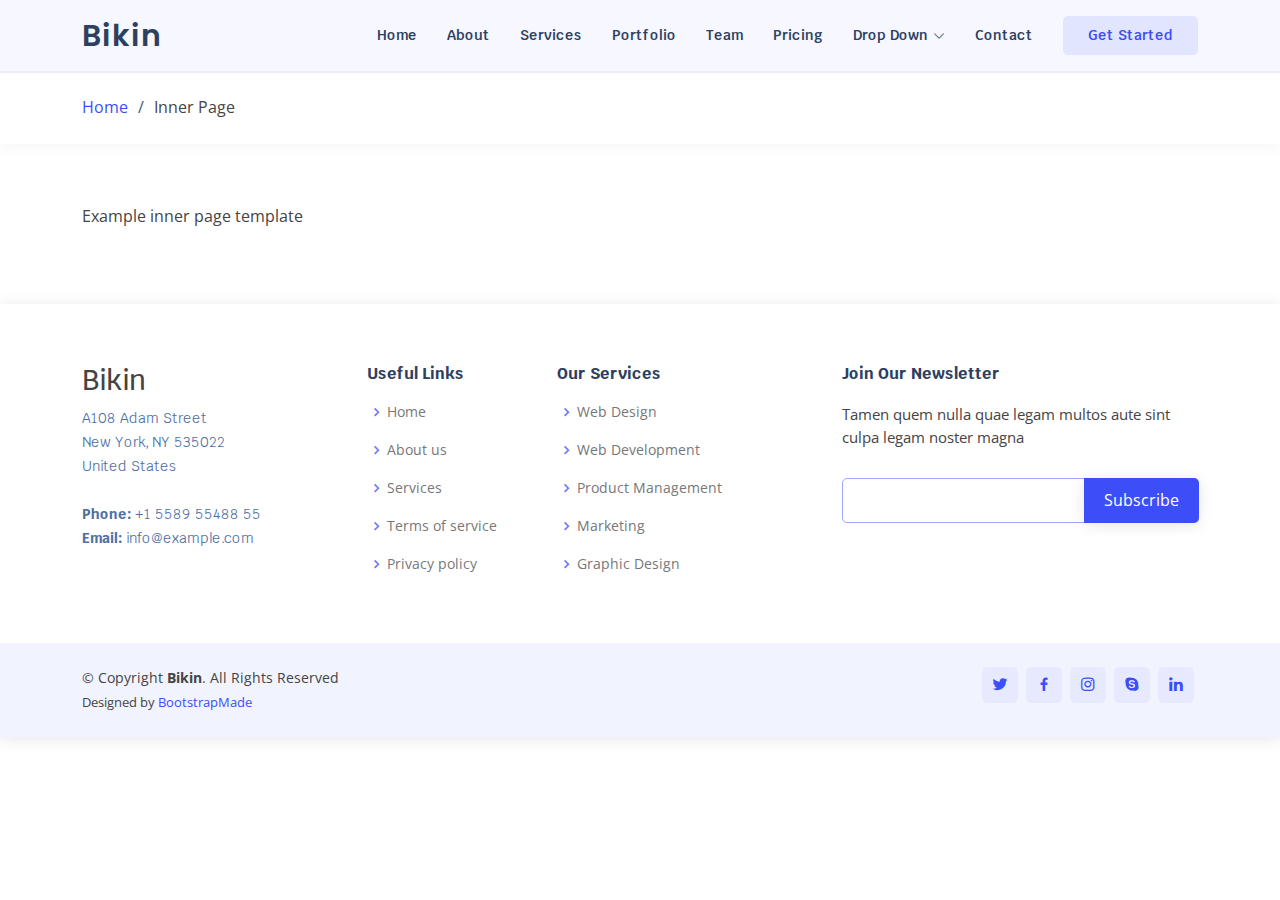
<file: Bikin/inner-page.html>
<!DOCTYPE html>
<html lang="en">

<head>
  <meta charset="utf-8">
  <meta content="width=device-width, initial-scale=1.0" name="viewport">

  <title>Inner Page - Bikin Bootstrap Template</title>
  <meta content="" name="description">
  <meta content="" name="keywords">

  <!-- Favicons -->
  <link href="assets/img/favicon.png" rel="icon">
  <link href="assets/img/apple-touch-icon.png" rel="apple-touch-icon">

  <!-- Google Fonts -->
  <link href="https://fonts.googleapis.com/css?family=Open+Sans:300,300i,400,400i,600,600i,700,700i|Krub:300,300i,400,400i,500,500i,600,600i,700,700i|Poppins:300,300i,400,400i,500,500i,600,600i,700,700i" rel="stylesheet">

  <!-- Vendor CSS Files -->
  <link href="assets/vendor/aos/aos.css" rel="stylesheet">
  <link href="assets/vendor/bootstrap/css/bootstrap.min.css" rel="stylesheet">
  <link href="assets/vendor/bootstrap-icons/bootstrap-icons.css" rel="stylesheet">
  <link href="assets/vendor/boxicons/css/boxicons.min.css" rel="stylesheet">
  <link href="assets/vendor/glightbox/css/glightbox.min.css" rel="stylesheet">
  <link href="assets/vendor/swiper/swiper-bundle.min.css" rel="stylesheet">

  <!-- Template Main CSS File -->
  <link href="assets/css/style.css" rel="stylesheet">

  <!-- =======================================================
  * Template Name: Bikin
  * Updated: Jan 09 2024 with Bootstrap v5.3.2
  * Template URL: https://bootstrapmade.com/bikin-free-simple-landing-page-template/
  * Author: BootstrapMade.com
  * License: https://bootstrapmade.com/license/
  ======================================================== -->
</head>

<body>

  <!-- ======= Header ======= -->
  <header id="header" class="fixed-top">
    <div class="container d-flex align-items-center justify-content-between">

      <h1 class="logo"><a href="index.html">Bikin</a></h1>
      <!-- Uncomment below if you prefer to use an image logo -->
      <!-- <a href="index.html" class="logo"><img src="assets/img/logo.png" alt="" class="img-fluid"></a>-->

      <nav id="navbar" class="navbar">
        <ul>
          <li><a class="nav-link scrollto " href="#hero">Home</a></li>
          <li><a class="nav-link scrollto" href="#about">About</a></li>
          <li><a class="nav-link scrollto" href="#services">Services</a></li>
          <li><a class="nav-link scrollto " href="#portfolio">Portfolio</a></li>
          <li><a class="nav-link scrollto" href="#team">Team</a></li>
          <li><a class="nav-link scrollto" href="#pricing">Pricing</a></li>
          <li class="dropdown"><a href="#"><span>Drop Down</span> <i class="bi bi-chevron-down"></i></a>
            <ul>
              <li><a href="#">Drop Down 1</a></li>
              <li class="dropdown"><a href="#"><span>Deep Drop Down</span> <i class="bi bi-chevron-right"></i></a>
                <ul>
                  <li><a href="#">Deep Drop Down 1</a></li>
                  <li><a href="#">Deep Drop Down 2</a></li>
                  <li><a href="#">Deep Drop Down 3</a></li>
                  <li><a href="#">Deep Drop Down 4</a></li>
                  <li><a href="#">Deep Drop Down 5</a></li>
                </ul>
              </li>
              <li><a href="#">Drop Down 2</a></li>
              <li><a href="#">Drop Down 3</a></li>
              <li><a href="#">Drop Down 4</a></li>
            </ul>
          </li>
          <li><a class="nav-link scrollto" href="#contact">Contact</a></li>
          <li><a class="getstarted scrollto" href="#about">Get Started</a></li>
        </ul>
        <i class="bi bi-list mobile-nav-toggle"></i>
      </nav><!-- .navbar -->

    </div>
  </header><!-- End Header -->

  <main id="main">

    <!-- ======= Breadcrumbs ======= -->
    <section id="breadcrumbs" class="breadcrumbs">
      <div class="container">

        <ol>
          <li><a href="index.html">Home</a></li>
          <li>Inner Page</li>
        </ol>

      </div>
    </section><!-- End Breadcrumbs -->

    <section class="inner-page">
      <div class="container">
        <p>
          Example inner page template
        </p>
      </div>
    </section>

  </main><!-- End #main -->

  <!-- ======= Footer ======= -->
  <footer id="footer">

    <div class="footer-top">
      <div class="container">
        <div class="row">

          <div class="col-lg-3 col-md-6 footer-contact">
            <h3>Bikin</h3>
            <p>
              A108 Adam Street <br>
              New York, NY 535022<br>
              United States <br><br>
              <strong>Phone:</strong> +1 5589 55488 55<br>
              <strong>Email:</strong> info@example.com<br>
            </p>
          </div>

          <div class="col-lg-2 col-md-6 footer-links">
            <h4>Useful Links</h4>
            <ul>
              <li><i class="bx bx-chevron-right"></i> <a href="#">Home</a></li>
              <li><i class="bx bx-chevron-right"></i> <a href="#">About us</a></li>
              <li><i class="bx bx-chevron-right"></i> <a href="#">Services</a></li>
              <li><i class="bx bx-chevron-right"></i> <a href="#">Terms of service</a></li>
              <li><i class="bx bx-chevron-right"></i> <a href="#">Privacy policy</a></li>
            </ul>
          </div>

          <div class="col-lg-3 col-md-6 footer-links">
            <h4>Our Services</h4>
            <ul>
              <li><i class="bx bx-chevron-right"></i> <a href="#">Web Design</a></li>
              <li><i class="bx bx-chevron-right"></i> <a href="#">Web Development</a></li>
              <li><i class="bx bx-chevron-right"></i> <a href="#">Product Management</a></li>
              <li><i class="bx bx-chevron-right"></i> <a href="#">Marketing</a></li>
              <li><i class="bx bx-chevron-right"></i> <a href="#">Graphic Design</a></li>
            </ul>
          </div>

          <div class="col-lg-4 col-md-6 footer-newsletter">
            <h4>Join Our Newsletter</h4>
            <p>Tamen quem nulla quae legam multos aute sint culpa legam noster magna</p>
            <form action="" method="post">
              <input type="email" name="email"><input type="submit" value="Subscribe">
            </form>
          </div>

        </div>
      </div>
    </div>

    <div class="container d-md-flex py-4">

      <div class="me-md-auto text-center text-md-start">
        <div class="copyright">
          &copy; Copyright <strong><span>Bikin</span></strong>. All Rights Reserved
        </div>
        <div class="credits">
          <!-- All the links in the footer should remain intact. -->
          <!-- You can delete the links only if you purchased the pro version. -->
          <!-- Licensing information: https://bootstrapmade.com/license/ -->
          <!-- Purchase the pro version with working PHP/AJAX contact form: https://bootstrapmade.com/bikin-free-simple-landing-page-template/ -->
          Designed by <a href="https://bootstrapmade.com/">BootstrapMade</a>
        </div>
      </div>
      <div class="social-links text-center text-md-right pt-3 pt-md-0">
        <a href="#" class="twitter"><i class="bx bxl-twitter"></i></a>
        <a href="#" class="facebook"><i class="bx bxl-facebook"></i></a>
        <a href="#" class="instagram"><i class="bx bxl-instagram"></i></a>
        <a href="#" class="google-plus"><i class="bx bxl-skype"></i></a>
        <a href="#" class="linkedin"><i class="bx bxl-linkedin"></i></a>
      </div>
    </div>
  </footer><!-- End Footer -->

  <div id="preloader"></div>
  <a href="#" class="back-to-top d-flex align-items-center justify-content-center"><i class="bi bi-arrow-up-short"></i></a>

  <!-- Vendor JS Files -->
  <script src="assets/vendor/aos/aos.js"></script>
  <script src="assets/vendor/bootstrap/js/bootstrap.bundle.min.js"></script>
  <script src="assets/vendor/glightbox/js/glightbox.min.js"></script>
  <script src="assets/vendor/isotope-layout/isotope.pkgd.min.js"></script>
  <script src="assets/vendor/swiper/swiper-bundle.min.js"></script>
  <script src="assets/vendor/php-email-form/validate.js"></script>

  <!-- Template Main JS File -->
  <script src="assets/js/main.js"></script>

</body>

</html>
</file>
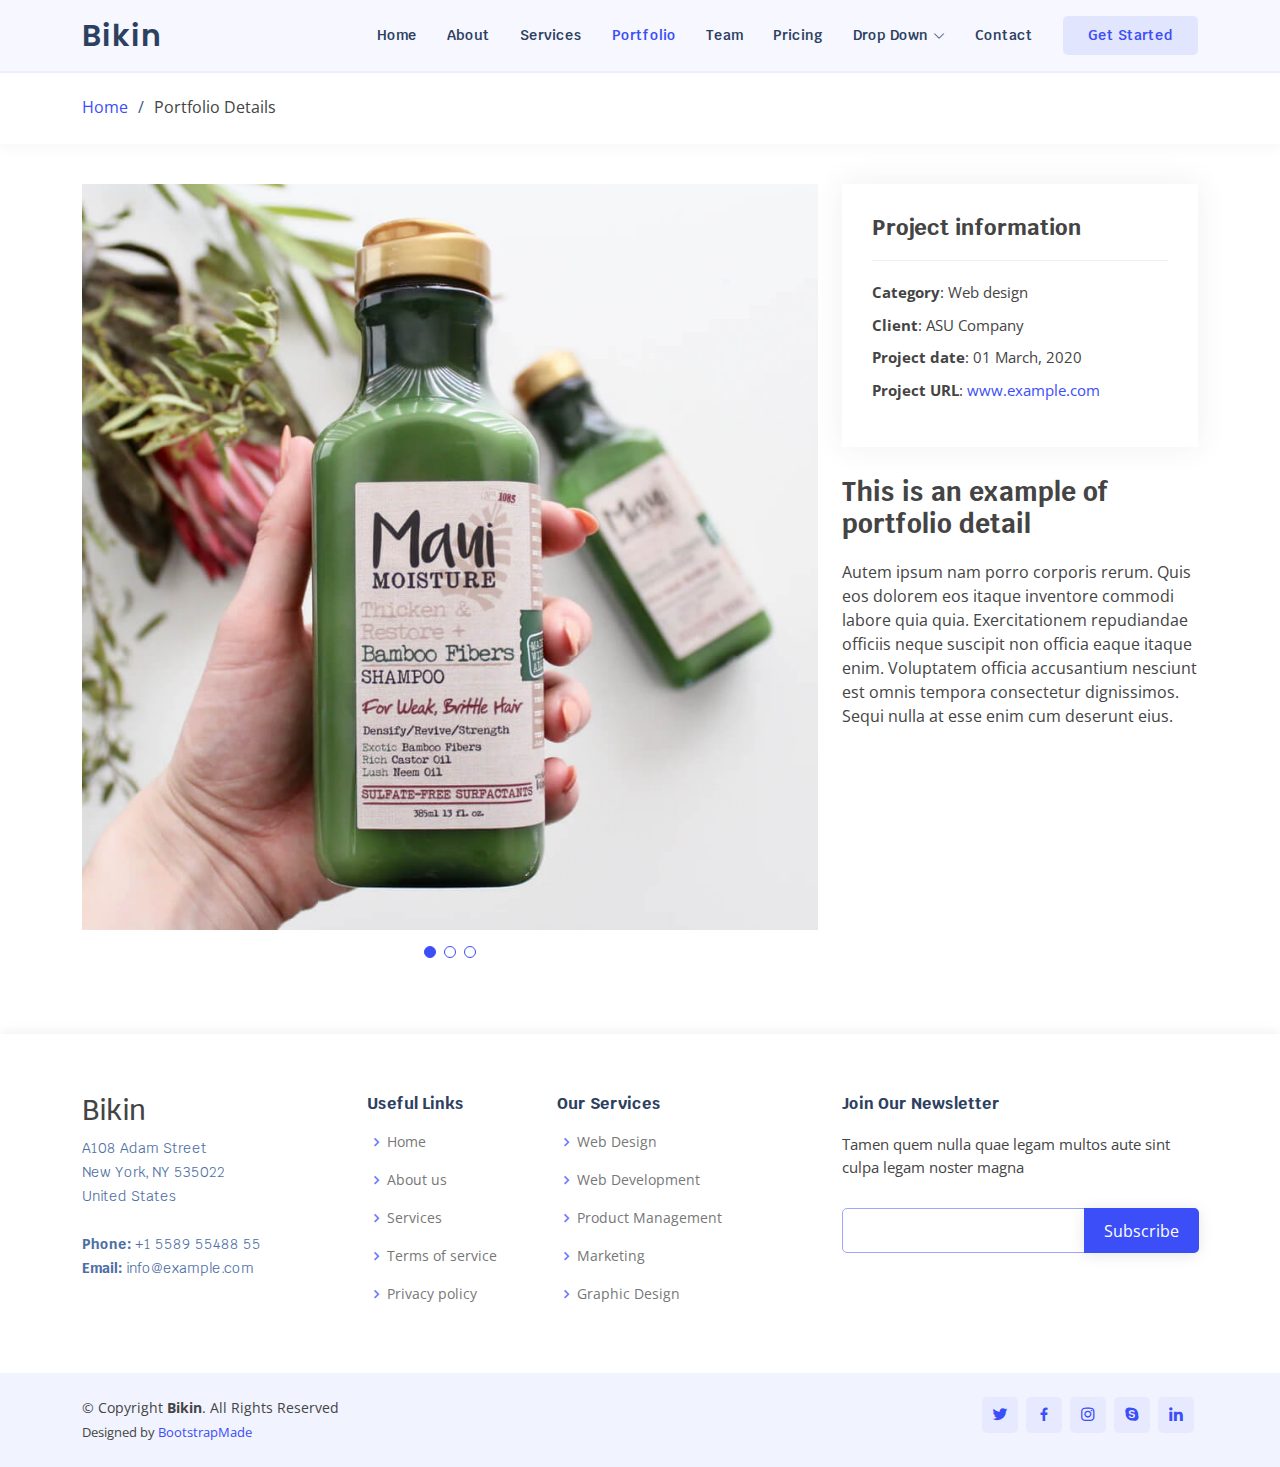
<file: Bikin/portfolio-details.html>
<!DOCTYPE html>
<html lang="en">

<head>
  <meta charset="utf-8">
  <meta content="width=device-width, initial-scale=1.0" name="viewport">

  <title>Portfolio Details - Bikin Bootstrap Template</title>
  <meta content="" name="description">
  <meta content="" name="keywords">

  <!-- Favicons -->
  <link href="assets/img/favicon.png" rel="icon">
  <link href="assets/img/apple-touch-icon.png" rel="apple-touch-icon">

  <!-- Google Fonts -->
  <link href="https://fonts.googleapis.com/css?family=Open+Sans:300,300i,400,400i,600,600i,700,700i|Krub:300,300i,400,400i,500,500i,600,600i,700,700i|Poppins:300,300i,400,400i,500,500i,600,600i,700,700i" rel="stylesheet">

  <!-- Vendor CSS Files -->
  <link href="assets/vendor/aos/aos.css" rel="stylesheet">
  <link href="assets/vendor/bootstrap/css/bootstrap.min.css" rel="stylesheet">
  <link href="assets/vendor/bootstrap-icons/bootstrap-icons.css" rel="stylesheet">
  <link href="assets/vendor/boxicons/css/boxicons.min.css" rel="stylesheet">
  <link href="assets/vendor/glightbox/css/glightbox.min.css" rel="stylesheet">
  <link href="assets/vendor/swiper/swiper-bundle.min.css" rel="stylesheet">

  <!-- Template Main CSS File -->
  <link href="assets/css/style.css" rel="stylesheet">

  <!-- =======================================================
  * Template Name: Bikin
  * Updated: Jan 09 2024 with Bootstrap v5.3.2
  * Template URL: https://bootstrapmade.com/bikin-free-simple-landing-page-template/
  * Author: BootstrapMade.com
  * License: https://bootstrapmade.com/license/
  ======================================================== -->
</head>

<body>

  <!-- ======= Header ======= -->
  <header id="header" class="fixed-top">
    <div class="container d-flex align-items-center justify-content-between">

      <h1 class="logo"><a href="index.html">Bikin</a></h1>
      <!-- Uncomment below if you prefer to use an image logo -->
      <!-- <a href="index.html" class="logo"><img src="assets/img/logo.png" alt="" class="img-fluid"></a>-->

      <nav id="navbar" class="navbar">
        <ul>
          <li><a class="nav-link scrollto " href="#hero">Home</a></li>
          <li><a class="nav-link scrollto" href="#about">About</a></li>
          <li><a class="nav-link scrollto" href="#services">Services</a></li>
          <li><a class="nav-link scrollto active" href="#portfolio">Portfolio</a></li>
          <li><a class="nav-link scrollto" href="#team">Team</a></li>
          <li><a class="nav-link scrollto" href="#pricing">Pricing</a></li>
          <li class="dropdown"><a href="#"><span>Drop Down</span> <i class="bi bi-chevron-down"></i></a>
            <ul>
              <li><a href="#">Drop Down 1</a></li>
              <li class="dropdown"><a href="#"><span>Deep Drop Down</span> <i class="bi bi-chevron-right"></i></a>
                <ul>
                  <li><a href="#">Deep Drop Down 1</a></li>
                  <li><a href="#">Deep Drop Down 2</a></li>
                  <li><a href="#">Deep Drop Down 3</a></li>
                  <li><a href="#">Deep Drop Down 4</a></li>
                  <li><a href="#">Deep Drop Down 5</a></li>
                </ul>
              </li>
              <li><a href="#">Drop Down 2</a></li>
              <li><a href="#">Drop Down 3</a></li>
              <li><a href="#">Drop Down 4</a></li>
            </ul>
          </li>
          <li><a class="nav-link scrollto" href="#contact">Contact</a></li>
          <li><a class="getstarted scrollto" href="#about">Get Started</a></li>
        </ul>
        <i class="bi bi-list mobile-nav-toggle"></i>
      </nav><!-- .navbar -->

    </div>
  </header><!-- End Header -->

  <main id="main">

    <!-- ======= Breadcrumbs ======= -->
    <section id="breadcrumbs" class="breadcrumbs">
      <div class="container">

        <ol>
          <li><a href="index.html">Home</a></li>
          <li>Portfolio Details</li>
        </ol>

      </div>
    </section><!-- End Breadcrumbs -->

    <!-- ======= Portfolio Details Section ======= -->
    <section id="portfolio-details" class="portfolio-details">
      <div class="container">

        <div class="row gy-4">

          <div class="col-lg-8">
            <div class="portfolio-details-slider swiper">
              <div class="swiper-wrapper align-items-center">

                <div class="swiper-slide">
                  <img src="assets/img/portfolio/portfolio-1.jpg" alt="">
                </div>

                <div class="swiper-slide">
                  <img src="assets/img/portfolio/portfolio-2.jpg" alt="">
                </div>

                <div class="swiper-slide">
                  <img src="assets/img/portfolio/portfolio-3.jpg" alt="">
                </div>

              </div>
              <div class="swiper-pagination"></div>
            </div>
          </div>

          <div class="col-lg-4">
            <div class="portfolio-info">
              <h3>Project information</h3>
              <ul>
                <li><strong>Category</strong>: Web design</li>
                <li><strong>Client</strong>: ASU Company</li>
                <li><strong>Project date</strong>: 01 March, 2020</li>
                <li><strong>Project URL</strong>: <a href="#">www.example.com</a></li>
              </ul>
            </div>
            <div class="portfolio-description">
              <h2>This is an example of portfolio detail</h2>
              <p>
                Autem ipsum nam porro corporis rerum. Quis eos dolorem eos itaque inventore commodi labore quia quia. Exercitationem repudiandae officiis neque suscipit non officia eaque itaque enim. Voluptatem officia accusantium nesciunt est omnis tempora consectetur dignissimos. Sequi nulla at esse enim cum deserunt eius.
              </p>
            </div>
          </div>

        </div>

      </div>
    </section><!-- End Portfolio Details Section -->

  </main><!-- End #main -->

  <!-- ======= Footer ======= -->
  <footer id="footer">

    <div class="footer-top">
      <div class="container">
        <div class="row">

          <div class="col-lg-3 col-md-6 footer-contact">
            <h3>Bikin</h3>
            <p>
              A108 Adam Street <br>
              New York, NY 535022<br>
              United States <br><br>
              <strong>Phone:</strong> +1 5589 55488 55<br>
              <strong>Email:</strong> info@example.com<br>
            </p>
          </div>

          <div class="col-lg-2 col-md-6 footer-links">
            <h4>Useful Links</h4>
            <ul>
              <li><i class="bx bx-chevron-right"></i> <a href="#">Home</a></li>
              <li><i class="bx bx-chevron-right"></i> <a href="#">About us</a></li>
              <li><i class="bx bx-chevron-right"></i> <a href="#">Services</a></li>
              <li><i class="bx bx-chevron-right"></i> <a href="#">Terms of service</a></li>
              <li><i class="bx bx-chevron-right"></i> <a href="#">Privacy policy</a></li>
            </ul>
          </div>

          <div class="col-lg-3 col-md-6 footer-links">
            <h4>Our Services</h4>
            <ul>
              <li><i class="bx bx-chevron-right"></i> <a href="#">Web Design</a></li>
              <li><i class="bx bx-chevron-right"></i> <a href="#">Web Development</a></li>
              <li><i class="bx bx-chevron-right"></i> <a href="#">Product Management</a></li>
              <li><i class="bx bx-chevron-right"></i> <a href="#">Marketing</a></li>
              <li><i class="bx bx-chevron-right"></i> <a href="#">Graphic Design</a></li>
            </ul>
          </div>

          <div class="col-lg-4 col-md-6 footer-newsletter">
            <h4>Join Our Newsletter</h4>
            <p>Tamen quem nulla quae legam multos aute sint culpa legam noster magna</p>
            <form action="" method="post">
              <input type="email" name="email"><input type="submit" value="Subscribe">
            </form>
          </div>

        </div>
      </div>
    </div>

    <div class="container d-md-flex py-4">

      <div class="me-md-auto text-center text-md-start">
        <div class="copyright">
          &copy; Copyright <strong><span>Bikin</span></strong>. All Rights Reserved
        </div>
        <div class="credits">
          <!-- All the links in the footer should remain intact. -->
          <!-- You can delete the links only if you purchased the pro version. -->
          <!-- Licensing information: https://bootstrapmade.com/license/ -->
          <!-- Purchase the pro version with working PHP/AJAX contact form: https://bootstrapmade.com/bikin-free-simple-landing-page-template/ -->
          Designed by <a href="https://bootstrapmade.com/">BootstrapMade</a>
        </div>
      </div>
      <div class="social-links text-center text-md-right pt-3 pt-md-0">
        <a href="#" class="twitter"><i class="bx bxl-twitter"></i></a>
        <a href="#" class="facebook"><i class="bx bxl-facebook"></i></a>
        <a href="#" class="instagram"><i class="bx bxl-instagram"></i></a>
        <a href="#" class="google-plus"><i class="bx bxl-skype"></i></a>
        <a href="#" class="linkedin"><i class="bx bxl-linkedin"></i></a>
      </div>
    </div>
  </footer><!-- End Footer -->

  <div id="preloader"></div>
  <a href="#" class="back-to-top d-flex align-items-center justify-content-center"><i class="bi bi-arrow-up-short"></i></a>

  <!-- Vendor JS Files -->
  <script src="assets/vendor/aos/aos.js"></script>
  <script src="assets/vendor/bootstrap/js/bootstrap.bundle.min.js"></script>
  <script src="assets/vendor/glightbox/js/glightbox.min.js"></script>
  <script src="assets/vendor/isotope-layout/isotope.pkgd.min.js"></script>
  <script src="assets/vendor/swiper/swiper-bundle.min.js"></script>
  <script src="assets/vendor/php-email-form/validate.js"></script>

  <!-- Template Main JS File -->
  <script src="assets/js/main.js"></script>

</body>

</html>
</file>
<file: Bikin/assets/css/style.css>
/**
* Template Name: Bikin
* Updated: Jan 09 2024 with Bootstrap v5.3.2
* Template URL: https://bootstrapmade.com/bikin-free-simple-landing-page-template/
* Author: BootstrapMade.com
* License: https://bootstrapmade.com/license/
*/

/*--------------------------------------------------------------
# General
--------------------------------------------------------------*/
body {
  font-family: "Open Sans", sans-serif;
  color: #444444;
}

a {
  color: #3b4ef8;
  text-decoration: none;
}

a:hover {
  color: #6c7afa;
  text-decoration: none;
}

h1,
h2,
h3,
h4,
h5,
h6 {
  font-family: "Krub", sans-serif;
}

/*--------------------------------------------------------------
# Back to top button
--------------------------------------------------------------*/
.back-to-top {
  position: fixed;
  visibility: hidden;
  opacity: 0;
  right: 15px;
  bottom: 15px;
  z-index: 996;
  background: #3b4ef8;
  width: 40px;
  height: 40px;
  border-radius: 4px;
  transition: all 0.4s;
}

.back-to-top i {
  font-size: 28px;
  color: #fff;
  line-height: 0;
}

.back-to-top:hover {
  background: #6272f9;
  color: #fff;
}

.back-to-top.active {
  visibility: visible;
  opacity: 1;
}

/*--------------------------------------------------------------
# Preloader
--------------------------------------------------------------*/
#preloader {
  position: fixed;
  top: 0;
  left: 0;
  right: 0;
  bottom: 0;
  z-index: 9999;
  overflow: hidden;
  background: #fff;
}

#preloader:before {
  content: "";
  position: fixed;
  top: calc(50% - 30px);
  left: calc(50% - 30px);
  border: 6px solid #3b4ef8;
  border-top-color: #e2e5fe;
  border-radius: 50%;
  width: 60px;
  height: 60px;
  animation: animate-preloader 1s linear infinite;
}

@keyframes animate-preloader {
  0% {
    transform: rotate(0deg);
  }

  100% {
    transform: rotate(360deg);
  }
}

/*--------------------------------------------------------------
# Disable aos animation delay on mobile devices
--------------------------------------------------------------*/
@media screen and (max-width: 768px) {
  [data-aos-delay] {
    transition-delay: 0 !important;
  }
}

/*--------------------------------------------------------------
# Header
--------------------------------------------------------------*/
#header {
  background: #f6f7ff;
  border-bottom: 2px solid #eceefe;
  transition: all 0.5s;
  z-index: 997;
  padding: 15px 0;
}

#header .logo {
  font-size: 30px;
  margin: 0;
  padding: 0;
  line-height: 1;
  font-weight: 600;
  letter-spacing: 1px;
  font-family: "Poppins", sans-serif;
}

#header .logo a {
  color: #2d405f;
}

#header .logo img {
  max-height: 40px;
}

/*--------------------------------------------------------------
# Navigation Menu
--------------------------------------------------------------*/
/**
* Desktop Navigation 
*/
.navbar {
  padding: 0;
}

.navbar ul {
  margin: 0;
  padding: 0;
  display: flex;
  list-style: none;
  align-items: center;
}

.navbar li {
  position: relative;
}

.navbar a,
.navbar a:focus {
  display: flex;
  align-items: center;
  justify-content: space-between;
  padding: 10px 0 10px 30px;
  font-family: "Krub", sans-serif;
  font-size: 14px;
  font-weight: 600;
  color: #2d405f;
  white-space: nowrap;
  transition: 0.3s;
}

.navbar a i,
.navbar a:focus i {
  font-size: 12px;
  line-height: 0;
  margin-left: 5px;
}

.navbar a:hover,
.navbar .active,
.navbar .active:focus,
.navbar li:hover>a {
  color: #3b4ef8;
}

.navbar .getstarted,
.navbar .getstarted:focus {
  background: #e2e5fe;
  padding: 9px 25px;
  margin-left: 30px;
  border-radius: 5px;
  font-weight: 600;
  color: #fff;
  color: #3b4ef8;
}

.navbar .getstarted:hover,
.navbar .getstarted:focus:hover {
  color: #fff;
  background: #3b4ef8;
}

.navbar .dropdown ul {
  display: block;
  position: absolute;
  left: 14px;
  top: calc(100% + 30px);
  margin: 0;
  padding: 10px 0;
  z-index: 99;
  opacity: 0;
  visibility: hidden;
  background: #fff;
  box-shadow: 0px 0px 30px rgba(127, 137, 161, 0.25);
  transition: 0.3s;
  border-radius: 4px;
}

.navbar .dropdown ul li {
  min-width: 200px;
}

.navbar .dropdown ul a {
  padding: 10px 20px;
  text-transform: none;
  font-weight: 500;
}

.navbar .dropdown ul a i {
  font-size: 12px;
}

.navbar .dropdown ul a:hover,
.navbar .dropdown ul .active:hover,
.navbar .dropdown ul li:hover>a {
  color: #3b4ef8;
}

.navbar .dropdown:hover>ul {
  opacity: 1;
  top: 100%;
  visibility: visible;
}

.navbar .dropdown .dropdown ul {
  top: 0;
  left: calc(100% - 30px);
  visibility: hidden;
}

.navbar .dropdown .dropdown:hover>ul {
  opacity: 1;
  top: 0;
  left: 100%;
  visibility: visible;
}

@media (max-width: 1366px) {
  .navbar .dropdown .dropdown ul {
    left: -90%;
  }

  .navbar .dropdown .dropdown:hover>ul {
    left: -100%;
  }
}

/**
* Mobile Navigation 
*/
.mobile-nav-toggle {
  color: #2d405f;
  font-size: 28px;
  cursor: pointer;
  display: none;
  line-height: 0;
  transition: 0.5s;
}

.mobile-nav-toggle.bi-x {
  color: #fff;
}

@media (max-width: 991px) {
  .mobile-nav-toggle {
    display: block;
  }

  .navbar ul {
    display: none;
  }
}

.navbar-mobile {
  position: fixed;
  overflow: hidden;
  top: 0;
  right: 0;
  left: 0;
  bottom: 0;
  background: rgba(29, 41, 60, 0.9);
  transition: 0.3s;
  z-index: 999;
}

.navbar-mobile .mobile-nav-toggle {
  position: absolute;
  top: 15px;
  right: 15px;
}

.navbar-mobile ul {
  display: block;
  position: absolute;
  top: 55px;
  right: 15px;
  bottom: 15px;
  left: 15px;
  padding: 10px 0;
  border-radius: 6px;
  background-color: #fff;
  overflow-y: auto;
  transition: 0.3s;
}

.navbar-mobile a,
.navbar-mobile a:focus {
  padding: 10px 20px;
  font-size: 15px;
  color: #2d405f;
}

.navbar-mobile a:hover,
.navbar-mobile .active,
.navbar-mobile li:hover>a {
  color: #3b4ef8;
}

.navbar-mobile .getstarted,
.navbar-mobile .getstarted:focus {
  margin: 15px;
}

.navbar-mobile .dropdown ul {
  position: static;
  display: none;
  margin: 10px 20px;
  padding: 10px 0;
  z-index: 99;
  opacity: 1;
  visibility: visible;
  background: #fff;
  box-shadow: 0px 0px 30px rgba(127, 137, 161, 0.25);
}

.navbar-mobile .dropdown ul li {
  min-width: 200px;
}

.navbar-mobile .dropdown ul a {
  padding: 10px 20px;
}

.navbar-mobile .dropdown ul a i {
  font-size: 12px;
}

.navbar-mobile .dropdown ul a:hover,
.navbar-mobile .dropdown ul .active:hover,
.navbar-mobile .dropdown ul li:hover>a {
  color: #3b4ef8;
}

.navbar-mobile .dropdown>.dropdown-active {
  display: block;
}

/*--------------------------------------------------------------
# Hero Section
--------------------------------------------------------------*/
#hero {
  width: 100%;
  height: 100vh;
  background: white;
  border-bottom: 2px solid white;
  text-align: center;
}

#hero .container {
  padding-top: 70px;
}

#hero h1 {
  margin: 0;
  font-size: 48px;
  font-weight: 700;
  line-height: 56px;
  color: #141d2b;
  width: 60%;
  color: #2d405f;
}

#hero h2 {
  color: #466393;
  margin: 15px 0 0 0;
  font-size: 24px;
  color: #2d405f;
}

#hero .btn-get-started {
  font-family: "Krub", sans-serif;
  font-weight: 500;
  font-size: 16px;
  letter-spacing: 1px;
  display: block;
  padding: 8px 32px 10px 32px;
  margin-top: 25px;
  border-radius: 5px;
  transition: 0.5s;
  color: #fff;
  background: #3b4ef8;
}

#hero .btn-get-started:hover {
  background: #0a22f6;
}

#hero .hero-img {
  max-width: 60%;
  margin-top: 40px;
}

@media (max-width: 992px) {
  #hero h1 {
    font-size: 36px;
    line-height: 42px;
    width: 100%;
  }

  #hero h2 {
    font-size: 20px;
    line-height: 24px;
  }

  #hero .hero-img {
    max-width: 90%;
  }
}

@media (max-height: 768px) {
  #hero {
    height: auto;
  }
}

/*--------------------------------------------------------------
# Sections General
--------------------------------------------------------------*/
section {
  padding: 60px 0;
  overflow: hidden;
}

.section-bg {
  background-color: #f6f8fb;
}

.section-title {
  text-align: center;
  padding-bottom: 30px;
}

.section-title h2 {
  font-size: 32px;
  font-weight: bold;
  margin-bottom: 20px;
  padding-bottom: 20px;
  position: relative;
  color: #2d405f;
}

.section-title h2::after {
  content: "";
  position: absolute;
  display: block;
  width: 50px;
  height: 3px;
  background: #aabbd7;
  bottom: 0;
  left: calc(50% - 25px);
}

.section-title p {
  margin-bottom: 0;
}

/*--------------------------------------------------------------
# About
--------------------------------------------------------------*/
.about {
  background: #466393;
  background-size: cover;
  padding: 60px 0;
  position: relative;
  color: #fff;
}

.about .content {
  padding: 30px 30px 30px 0;
}

.about .content h3 {
  font-weight: 700;
  font-size: 34px;
  color: #fff;
  margin-bottom: 30px;
}

.about .content p {
  margin-bottom: 30px;
}

.about .content .about-btn {
  display: inline-block;
  background: rgba(255, 255, 255, 0.05);
  padding: 6px 30px 8px 30px;
  color: #fff;
  border-radius: 50px;
  transition: 0.3s;
}

.about .content .about-btn i {
  font-size: 14px;
}

.about .content .about-btn:hover {
  background: rgba(255, 255, 255, 0.1);
}

.about .icon-boxes .icon-box {
  margin-top: 30px;
}

.about .icon-boxes .icon-box i {
  font-size: 40px;
  color: #b6bdfc;
  margin-bottom: 10px;
}

.about .icon-boxes .icon-box h4 {
  font-size: 20px;
  font-weight: 700;
  margin: 0 0 10px 0;
}

.about .icon-boxes .icon-box p {
  font-size: 15px;
}

@media (max-width: 1200px) {
  .about .content {
    padding-right: 0;
  }
}

@media (max-width: 768px) {
  .about {
    text-align: center;
  }
}

/*--------------------------------------------------------------
# Clients
--------------------------------------------------------------*/
.clients {
  background: #f6f7ff;
  padding: 15px 0;
  text-align: center;
}

.clients img {
  max-width: 45%;
  transition: all 0.4s ease-in-out;
  display: inline-block;
  padding: 15px 0;
}

.clients img:hover {
  transform: scale(1.15);
}

@media (max-width: 768px) {
  .clients img {
    max-width: 40%;
  }
}

/*--------------------------------------------------------------
# Features
--------------------------------------------------------------*/
.features .content+.content {
  margin-top: 100px;
}

.features .content h3 {
  font-weight: 600;
  font-size: 26px;
}

.features .content ul {
  list-style: none;
  padding: 0;
}

.features .content ul li {
  padding-bottom: 10px;
}

.features .content ul i {
  font-size: 20px;
  padding-right: 4px;
  color: #3b4ef8;
}

.features .content p:last-child {
  margin-bottom: 0;
}

/*--------------------------------------------------------------
# Steps
--------------------------------------------------------------*/
.steps {
  padding-top: 20px;
}

.steps .row {
  overflow: hidden;
}

.steps .content-item {
  padding: 40px;
  border-left: 1px solid #eee;
  border-bottom: 1px solid #eee;
  margin: -1px;
}

.steps .content-item span {
  display: block;
  font-size: 24px;
  font-weight: 400;
  color: #3b4ef8;
}

.steps .content-item h4 {
  font-size: 28px;
  font-weight: 400;
  padding: 0;
  margin: 20px 0;
  color: #2d405f;
}

.steps .content-item p {
  color: #aaaaaa;
  font-size: 15px;
  margin: 0;
  padding: 0;
}

@media (max-width: 768px) {
  .steps .content-item {
    padding: 40px 0;
  }
}

/*--------------------------------------------------------------
# Services
--------------------------------------------------------------*/
.services {
  background: #2d405f;
  padding-bottom: 80px;
}

.services .section-title h2,
.services .section-title p {
  color: #fff;
}

.services .section-title h2::after {
  background: rgba(255, 255, 255, 0.2);
}

.services .icon-box {
  padding: 50px 30px;
  position: relative;
  overflow: hidden;
  background: #fff;
  transition: all 0.3s;
  border-radius: 5px;
  text-align: center;
}

.services .icon-box:hover {
  transform: scale(1.08);
}

.services .icon {
  margin-bottom: 15px;
}

.services .icon i {
  font-size: 32px;
  line-height: 1;
  color: #2d405f;
  background: #eff2f8;
  padding: 20px;
  border-radius: 50px;
  transition: all 0.3s;
}

.services .title {
  font-weight: 700;
  margin-bottom: 15px;
  font-size: 18px;
}

.services .title a {
  color: #2d405f;
  transition: 0.3s;
}

.services .title a:hover {
  color: #4e6fa4;
}

.services .description {
  font-size: 15px;
  line-height: 28px;
  margin-bottom: 0;
}

/*--------------------------------------------------------------
# Portfolio
--------------------------------------------------------------*/
.portfolio .portfolio-item {
  margin-bottom: 30px;
}

.portfolio #portfolio-flters {
  padding: 0;
  margin: 0 auto 20px auto;
  list-style: none;
  text-align: center;
}

.portfolio #portfolio-flters li {
  cursor: pointer;
  display: inline-block;
  padding: 8px 15px 10px 15px;
  font-size: 14px;
  font-weight: 600;
  line-height: 1;
  text-transform: uppercase;
  color: #444444;
  margin-bottom: 5px;
  transition: all 0.3s ease-in-out;
  border-radius: 3px;
}

.portfolio #portfolio-flters li:hover,
.portfolio #portfolio-flters li.filter-active {
  color: #fff;
  background: #3b4ef8;
}

.portfolio #portfolio-flters li:last-child {
  margin-right: 0;
}

.portfolio .portfolio-wrap {
  transition: 0.3s;
  position: relative;
  overflow: hidden;
  z-index: 1;
  background: rgba(45, 64, 95, 0.6);
}

.portfolio .portfolio-wrap::before {
  content: "";
  background: rgba(45, 64, 95, 0.6);
  position: absolute;
  left: 0;
  right: 0;
  top: 0;
  bottom: 0;
  transition: all ease-in-out 0.3s;
  z-index: 2;
  opacity: 0;
}

.portfolio .portfolio-wrap img {
  transition: all ease-in-out 0.3s;
}

.portfolio .portfolio-wrap .portfolio-info {
  opacity: 0;
  position: absolute;
  top: 0;
  left: 0;
  right: 0;
  bottom: 0;
  z-index: 3;
  transition: all ease-in-out 0.3s;
  display: flex;
  flex-direction: column;
  justify-content: flex-end;
  align-items: flex-start;
  padding: 20px;
}

.portfolio .portfolio-wrap .portfolio-info h4 {
  font-size: 20px;
  color: #fff;
  font-weight: 600;
}

.portfolio .portfolio-wrap .portfolio-info p {
  color: rgba(255, 255, 255, 0.7);
  font-size: 14px;
  text-transform: uppercase;
  padding: 0;
  margin: 0;
  font-style: italic;
}

.portfolio .portfolio-wrap .portfolio-links {
  text-align: center;
  z-index: 4;
}

.portfolio .portfolio-wrap .portfolio-links a {
  color: #fff;
  margin: 0 5px 0 0;
  font-size: 28px;
  display: inline-block;
  transition: 0.3s;
}

.portfolio .portfolio-wrap .portfolio-links a:hover {
  color: #9da7fc;
}

.portfolio .portfolio-wrap:hover::before {
  opacity: 1;
}

.portfolio .portfolio-wrap:hover img {
  transform: scale(1.2);
}

.portfolio .portfolio-wrap:hover .portfolio-info {
  opacity: 1;
}

/*--------------------------------------------------------------
# Portfolio Details
--------------------------------------------------------------*/
.portfolio-details {
  padding-top: 40px;
}

.portfolio-details .portfolio-details-slider img {
  width: 100%;
}

.portfolio-details .portfolio-details-slider .swiper-pagination {
  margin-top: 20px;
  position: relative;
}

.portfolio-details .portfolio-details-slider .swiper-pagination .swiper-pagination-bullet {
  width: 12px;
  height: 12px;
  background-color: #fff;
  opacity: 1;
  border: 1px solid #3b4ef8;
}

.portfolio-details .portfolio-details-slider .swiper-pagination .swiper-pagination-bullet-active {
  background-color: #3b4ef8;
}

.portfolio-details .portfolio-info {
  padding: 30px;
  box-shadow: 0px 0 30px rgba(45, 64, 95, 0.08);
}

.portfolio-details .portfolio-info h3 {
  font-size: 22px;
  font-weight: 700;
  margin-bottom: 20px;
  padding-bottom: 20px;
  border-bottom: 1px solid #eee;
}

.portfolio-details .portfolio-info ul {
  list-style: none;
  padding: 0;
  font-size: 15px;
}

.portfolio-details .portfolio-info ul li+li {
  margin-top: 10px;
}

.portfolio-details .portfolio-description {
  padding-top: 30px;
}

.portfolio-details .portfolio-description h2 {
  font-size: 26px;
  font-weight: 700;
  margin-bottom: 20px;
}

.portfolio-details .portfolio-description p {
  padding: 0;
}

/*--------------------------------------------------------------
# Testimonials
--------------------------------------------------------------*/
.testimonials .testimonials-carousel,
.testimonials .testimonials-slider {
  overflow: hidden;
}

.testimonials .testimonial-item {
  box-sizing: content-box;
  padding: 30px 30px 0 30px;
  margin: 30px 15px;
  text-align: center;
  min-height: 350px;
  box-shadow: 0px 2px 12px rgba(0, 0, 0, 0.08);
  background: #fff;
}

.testimonials .testimonial-item .testimonial-img {
  width: 90px;
  border-radius: 50%;
  border: 4px solid #fff;
  margin: 0 auto;
}

.testimonials .testimonial-item h3 {
  font-size: 18px;
  font-weight: bold;
  margin: 10px 0 5px 0;
  color: #111;
}

.testimonials .testimonial-item h4 {
  font-size: 14px;
  color: #999;
  margin: 0;
}

.testimonials .testimonial-item .quote-icon-left,
.testimonials .testimonial-item .quote-icon-right {
  color: white;
  font-size: 26px;
}

.testimonials .testimonial-item .quote-icon-left {
  display: inline-block;
  left: -5px;
  position: relative;
}

.testimonials .testimonial-item .quote-icon-right {
  display: inline-block;
  right: -5px;
  position: relative;
  top: 10px;
}

.testimonials .testimonial-item p {
  font-style: italic;
  margin: 0 auto 15px auto;
}

.testimonials .swiper-pagination {
  margin-top: 20px;
  position: relative;
}

.testimonials .swiper-pagination .swiper-pagination-bullet {
  width: 12px;
  height: 12px;
  background-color: #fff;
  opacity: 1;
  border: 1px solid #3b4ef8;
}

.testimonials .swiper-pagination .swiper-pagination-bullet-active {
  background-color: #3b4ef8;
}

/*--------------------------------------------------------------
# Team
--------------------------------------------------------------*/
.team {
  background: #fff;
  padding: 60px 0;
}

.team .member {
  text-align: center;
  margin-bottom: 20px;
  background: #343a40;
  position: relative;
  overflow: hidden;
}

.team .member .member-info {
  opacity: 0;
  position: absolute;
  bottom: 0;
  top: 0;
  left: 0;
  right: 0;
  transition: 0.2s;
}

.team .member .member-info-content {
  position: absolute;
  left: 0;
  right: 0;
  bottom: 10px;
  transition: bottom 0.4s;
}

.team .member .member-info-content h4 {
  font-weight: 700;
  margin-bottom: 2px;
  font-size: 18px;
  color: #fff;
}

.team .member .member-info-content span {
  font-style: italic;
  display: block;
  font-size: 13px;
  color: #fff;
}

.team .member .social {
  position: absolute;
  left: 0;
  bottom: -38px;
  right: 0;
  height: 48px;
  transition: bottom ease-in-out 0.4s;
  text-align: center;
}

.team .member .social a {
  transition: color 0.3s;
  color: rgba(255, 255, 255, 0.7);
  margin: 0 10px;
  display: inline-block;
}

.team .member .social a:hover {
  color: #fff;
}

.team .member .social i {
  font-size: 18px;
  margin: 0 2px;
}

.team .member:hover .member-info {
  background: linear-gradient(0deg, rgba(12, 17, 26, 0.9) 0%, rgba(20, 29, 43, 0.8) 20%, rgba(0, 212, 255, 0) 100%);
  opacity: 1;
  transition: 0.4s;
}

.team .member:hover .member-info-content {
  bottom: 60px;
  transition: bottom 0.4s;
}

.team .member:hover .social {
  bottom: 0;
  transition: bottom ease-in-out 0.4s;
}

/*--------------------------------------------------------------
# Pricing
--------------------------------------------------------------*/
.pricing .box {
  padding: 20px;
  background: #fff;
  text-align: center;
  border-radius: 8px;
  position: relative;
  overflow: hidden;
}

.pricing .box h3 {
  font-weight: 400;
  padding: 15px;
  font-size: 18px;
  text-transform: uppercase;
  font-weight: 600;
  color: #2d405f;
}

.pricing .box h4 {
  font-size: 42px;
  color: #3b4ef8;
  font-weight: 500;
  font-family: "Open Sans", sans-serif;
  margin-bottom: 20px;
}

.pricing .box h4 sup {
  font-size: 20px;
  top: -15px;
  left: -3px;
}

.pricing .box h4 span {
  color: #bababa;
  font-size: 16px;
  font-weight: 300;
}

.pricing .box ul {
  padding: 0;
  list-style: none;
  color: #2d405f;
  text-align: center;
  line-height: 20px;
  font-size: 14px;
}

.pricing .box ul li {
  padding-bottom: 16px;
}

.pricing .box ul i {
  color: #3b4ef8;
  font-size: 18px;
  padding-right: 4px;
}

.pricing .box ul .na {
  color: #ccc;
  text-decoration: line-through;
}

.pricing .box .btn-wrap {
  padding: 15px;
  text-align: center;
}

.pricing .box .btn-buy {
  background: #eceefe;
  color: #3b4ef8;
  display: inline-block;
  padding: 10px 40px 12px 40px;
  border-radius: 5px;
  transition: none;
  font-size: 14px;
  font-weight: 400;
  font-family: "Krub", sans-serif;
  font-weight: 600;
  transition: 0.3s;
}

.pricing .box .btn-buy:hover {
  background: #3b4ef8;
  color: #fff;
}

.pricing .featured {
  background: #466393;
  box-shadow: none;
}

.pricing .featured h3,
.pricing .featured h4,
.pricing .featured h4 span,
.pricing .featured ul,
.pricing .featured ul .na {
  color: #fff;
}

.pricing .featured .btn-buy {
  background: rgba(255, 255, 255, 0.1);
  color: #fff;
}

.pricing .featured .btn-buy:hover {
  background: #fff;
  color: #4e6fa4;
}

/*--------------------------------------------------------------
# Frequently Asked Questions
--------------------------------------------------------------*/
.faq {
  padding: 60px 0;
}

.faq .faq-list {
  padding: 0;
  list-style: none;
}

.faq .faq-list li {
  border-bottom: 1px solid #eceefe;
  margin-bottom: 20px;
  padding-bottom: 20px;
}

.faq .faq-list .question {
  display: block;
  position: relative;
  font-family: #3b4ef8;
  font-size: 18px;
  line-height: 24px;
  font-weight: 400;
  padding-left: 25px;
  cursor: pointer;
  color: #0a22f6;
  transition: 0.3s;
}

.faq .faq-list i {
  font-size: 16px;
  position: absolute;
  left: 0;
  top: -2px;
}

.faq .faq-list p {
  margin-bottom: 0;
  padding: 10px 0 0 25px;
}

.faq .faq-list .icon-show {
  display: none;
}

.faq .faq-list .collapsed {
  color: black;
}

.faq .faq-list .collapsed:hover {
  color: #3b4ef8;
}

.faq .faq-list .collapsed .icon-show {
  display: inline-block;
  transition: 0.6s;
}

.faq .faq-list .collapsed .icon-close {
  display: none;
  transition: 0.6s;
}

/*--------------------------------------------------------------
# Contact
--------------------------------------------------------------*/
.contact .info-box {
  color: #2d405f;
  text-align: center;
  box-shadow: 0 0 30px rgba(214, 215, 216, 0.6);
  padding: 20px 0 30px 0;
  background: #fff;
}

.contact .info-box i {
  font-size: 32px;
  color: #3b4ef8;
  padding: 8px;
}

.contact .info-box h3 {
  font-size: 20px;
  color: #777777;
  font-weight: 700;
  margin: 10px 0;
}

.contact .info-box p {
  padding: 0;
  line-height: 24px;
  font-size: 14px;
  margin-bottom: 0;
}

.contact .php-email-form {
  box-shadow: 0 0 30px rgba(214, 215, 216, 0.6);
  padding: 30px;
  background: #fff;
}

.contact .php-email-form .error-message {
  display: none;
  color: #fff;
  background: #ed3c0d;
  text-align: left;
  padding: 15px;
  font-weight: 600;
}

.contact .php-email-form .error-message br+br {
  margin-top: 25px;
}

.contact .php-email-form .sent-message {
  display: none;
  color: #fff;
  background: #18d26e;
  text-align: center;
  padding: 15px;
  font-weight: 600;
}

.contact .php-email-form .loading {
  display: none;
  background: #fff;
  text-align: center;
  padding: 15px;
}

.contact .php-email-form .loading:before {
  content: "";
  display: inline-block;
  border-radius: 50%;
  width: 24px;
  height: 24px;
  margin: 0 10px -6px 0;
  border: 3px solid #18d26e;
  border-top-color: #eee;
  animation: animate-loading 1s linear infinite;
}

.contact .php-email-form input,
.contact .php-email-form textarea {
  border-radius: 5px;
  box-shadow: none;
  font-size: 14px;
}

.contact .php-email-form input:focus,
.contact .php-email-form textarea:focus {
  border-color: #8ea5ca;
}

.contact .php-email-form input {
  padding: 10px 15px;
}

.contact .php-email-form textarea {
  padding: 12px 15px;
}

.contact .php-email-form button[type=submit] {
  background: #3b4ef8;
  border: 0;
  padding: 10px 24px;
  color: #fff;
  transition: 0.4s;
  border-radius: 5px;
}

.contact .php-email-form button[type=submit]:hover {
  background: #0a22f6;
}

@keyframes animate-loading {
  0% {
    transform: rotate(0deg);
  }

  100% {
    transform: rotate(360deg);
  }
}

/*--------------------------------------------------------------
# Breadcrumbs
--------------------------------------------------------------*/
.breadcrumbs {
  margin-top: 70px;
  padding: 10px 0;
  box-shadow: 0px 2px 15px rgba(45, 64, 95, 0.06);
}

.breadcrumbs ol {
  display: flex;
  flex-wrap: wrap;
  list-style: none;
  padding: 0;
  margin: 15px 0;
}

.breadcrumbs ol li+li {
  padding-left: 10px;
}

.breadcrumbs ol li+li::before {
  display: inline-block;
  padding-right: 10px;
  color: #3d5782;
  content: "/";
}

/*--------------------------------------------------------------
# Footer
--------------------------------------------------------------*/
#footer {
  color: #444444;
  font-size: 14px;
  background: #f1f3ff;
  box-shadow: 0px 2px 15px rgba(0, 0, 0, 0.1);
}

#footer .footer-top {
  padding: 60px 0 30px 0;
  background: #fff;
}

#footer .footer-top .footer-contact {
  margin-bottom: 30px;
}

#footer .footer-top .footer-contact h4 {
  font-size: 22px;
  margin: 0 0 30px 0;
  padding: 2px 0 2px 0;
  line-height: 1;
  font-weight: 700;
  color: #2d405f;
}

#footer .footer-top .footer-contact p {
  font-size: 14px;
  line-height: 24px;
  margin-bottom: 0;
  font-family: "Krub", sans-serif;
  color: #4e6fa4;
}

#footer .footer-top h4 {
  font-size: 16px;
  font-weight: bold;
  color: #2d405f;
  position: relative;
  padding-bottom: 12px;
}

#footer .footer-top .footer-links {
  margin-bottom: 30px;
}

#footer .footer-top .footer-links ul {
  list-style: none;
  padding: 0;
  margin: 0;
}

#footer .footer-top .footer-links ul i {
  padding-right: 2px;
  color: #6c7afa;
  font-size: 18px;
  line-height: 1;
}

#footer .footer-top .footer-links ul li {
  padding: 10px 0;
  display: flex;
  align-items: center;
}

#footer .footer-top .footer-links ul li:first-child {
  padding-top: 0;
}

#footer .footer-top .footer-links ul a {
  color: #777777;
  transition: 0.3s;
  display: inline-block;
  line-height: 1;
}

#footer .footer-top .footer-links ul a:hover {
  text-decoration: none;
  color: #3b4ef8;
}

#footer .footer-newsletter {
  font-size: 15px;
}

#footer .footer-newsletter h4 {
  font-size: 16px;
  font-weight: bold;
  color: #2d405f;
  position: relative;
  padding-bottom: 12px;
}

#footer .footer-newsletter form {
  margin-top: 30px;
  background: #fff;
  padding: 6px 10px;
  position: relative;
  border-radius: 5px;
  text-align: left;
  border: 1px solid #9da7fc;
}

#footer .footer-newsletter form input[type=email] {
  border: 0;
  padding: 4px 8px;
  width: calc(100% - 100px);
}

#footer .footer-newsletter form input[type=submit] {
  position: absolute;
  top: -1px;
  right: -2px;
  bottom: -1px;
  border: 0;
  background: none;
  font-size: 16px;
  padding: 0 20px;
  background: #3b4ef8;
  color: #fff;
  transition: 0.3s;
  border-radius: 0 5px 5px 0;
  box-shadow: 0px 2px 15px rgba(0, 0, 0, 0.1);
}

#footer .footer-newsletter form input[type=submit]:hover {
  background: #0a22f6;
}

#footer .credits {
  padding-top: 5px;
  font-size: 13px;
  color: #444444;
}

#footer .social-links a {
  font-size: 18px;
  display: inline-block;
  background: #e7eafe;
  color: #3b4ef8;
  line-height: 1;
  padding: 8px 0;
  margin-right: 4px;
  border-radius: 5px;
  text-align: center;
  width: 36px;
  height: 36px;
  transition: 0.3s;
}

#footer .social-links a:hover {
  background: #3b4ef8;
  color: #fff;
  text-decoration: none;
}
</file>
